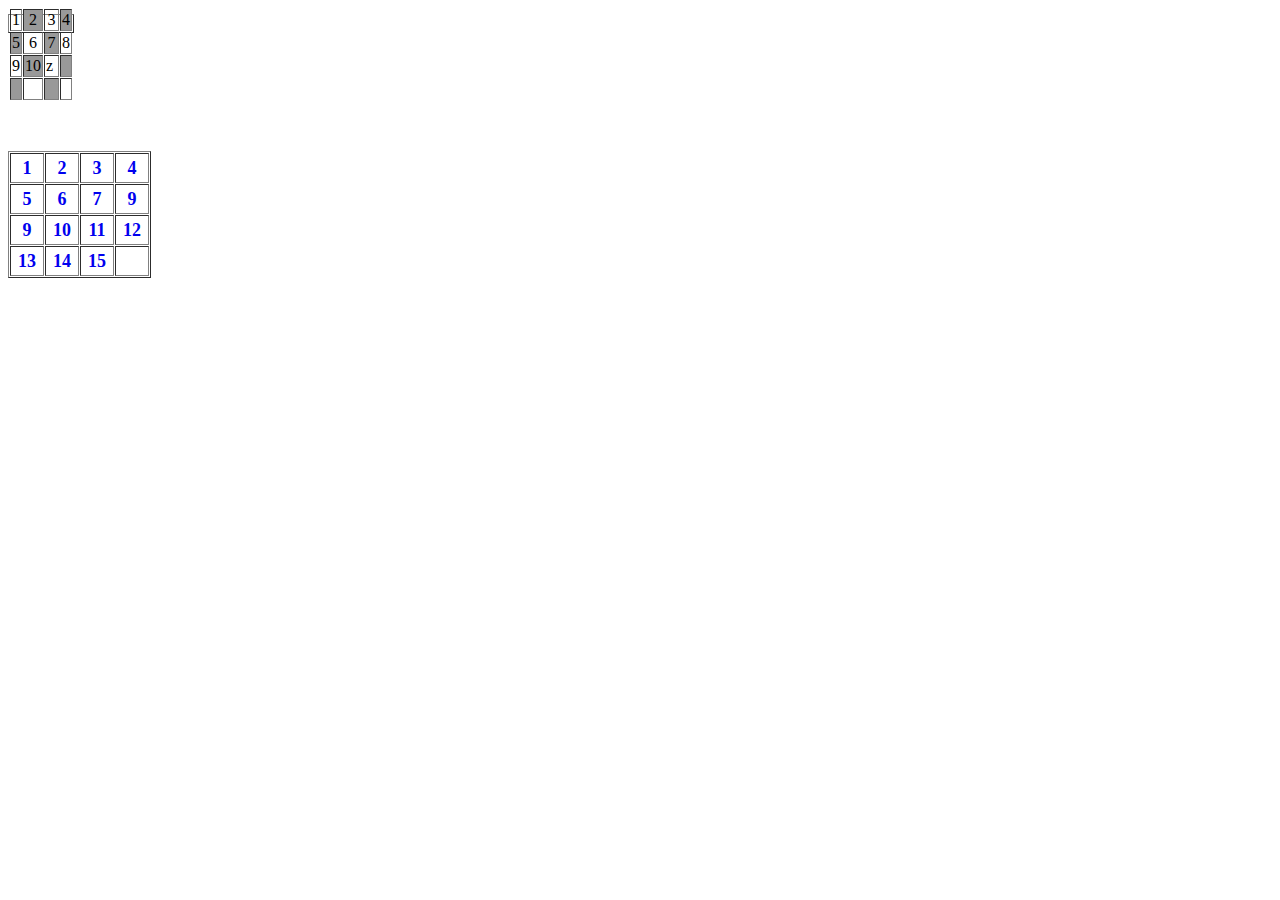
<file: trunk/Homepage/15puzzle.html>
<html>
<head>
<title>15 puzzles</title>
<style>
	.puzzle td{width:30px; height:30px; vertical-align:middle; text-align:center;}
	.puzzle a{width:28px; height:28px; font-weight:bold; font-size:18px; text-decoration:none;}
</style>
</head>

<body>
<table style="display: inline; width: 180px; height: 180px; text-align:center; vertical-align:middle;" cellspacing="1" cellpadding="1" summary="" border="1">
  <tbody>
    <tr>
      <td>1</td>
      <td bgcolor="#999999">2</td>
      <td>3</td>
      <td bgcolor="#999999">4</td>
    </tr>
    <tr>
      <td bgcolor="#999999">5</td>
      <td>6</td>
      <td bgcolor="#999999">7</td>
      <td>8</td>
    </tr>
    <tr>
      <td>9</td>
      <td bgcolor="#999999">10</td>
      <td>z&nbsp;</td>
      <td bgcolor="#999999">&nbsp;</td>
    </tr>
    <tr>
      <td bgcolor="#999999">&nbsp;</td>
      <td>&nbsp;</td>
      <td bgcolor="#999999">&nbsp;</td>
      <td>&nbsp;</td>
    </tr>
  </tbody>
</table>
<p>&nbsp;</p>
<table class='puzzle' cellpadding="1" cellspacing="1" border="1">
	<tr><td onClick="move(1,1);"><a href='#' onclick='return false;' id='s1'>1</a></td><td onClick="move(1,2);"><a href='#' onclick='return false;' id='s2'>2</a></td><td onClick="move(1,3);"><a href='#' onclick='return false;' id='s3'>3</a></td><td onClick="move(1,4);"><a href='#' onclick='return false;' id='s4'>4</a></td></tr>
	<tr><td onClick="move(2,1);"><a href='#' onclick='return false;' id='s5'>5</a></td><td onClick="move(2,2);"><a href='#' onclick='return false;' id='s6'>6</a></td><td onClick="move(2,3);"><a href='#' onclick='return false;' id='s7'>7</a></td><td onClick="move(2,4);"><a href='#' onclick='return false;' id='s8'>9</a></td></tr>
	<tr><td onClick="move(3,1);"><a href='#' onclick='return false;' id='s9'>9</a></td><td onClick="move(3,2);"><a href='#' onclick='return false;' id='s10'>10</a></td><td onClick="move(3,3);"><a href='#' onclick='return false;' id='s11'>11</a></td><td onClick="move(3,4);"><a href='#' onclick='return false;' id='s12'>12</a></td></tr>
	<tr><td onClick="move(4,1);"><a href='#' onclick='return false;' id='s13'>13</a></td><td onClick="move(4,2);"><a href='#' onclick='return false;' id='s14'>14</a></td><td onClick="move(4,3);"><a href='#' onclick='return false;' id='s15'>15</a></td><td onClick="move(4,4);"><a href='#' onclick='return false;' id='s16'> </a></td></tr>
</table>




<script>
var s = new Array();
var curX = 4, curY = 4;
var count = 0;

for (i = 1; i <= 16; i++)	s[i] = document.getElementById('s'+i);

function move(x, y) {
	var disX = x - curX, disY = y - curY;
	var cur = 4*(curX - 1) + curY, p = 4*(x - 1) + y;
	
	if ( (Math.abs(disX) == 1 && disY == 0) || (disX == 0 && Math.abs(disY) == 1) ) {
		s[cur].innerHTML = s[p].innerHTML;
		s[p].innerHTML = '';
		
		count ++;
		curX = x, curY = y;
	}
}

function moveTo(xF, yF, xE, yE) {
	var xCur = curY, yCur = curY;
	
	if ( (Math.abs(xF - xE) == 1 && yF == yE) || (xF == xE && Math.abs(yF - yE) ) {
		if (xF > xE)
	}
}

function spaceMove(xEnd, yEnd, xProb, yProb) {
	var xCur = curY, yCur = curY;
	
	if (xCur == xEnd && yCur == yEnd)	return ;
	
	if (xCur != xEnd) {
		if (xCur > xEnd) {
			if (xCur - 1 == xProb && yCur == yProb) {
				
			}
		} else {
		
		}
	}
}

</script>


</body>
</file>
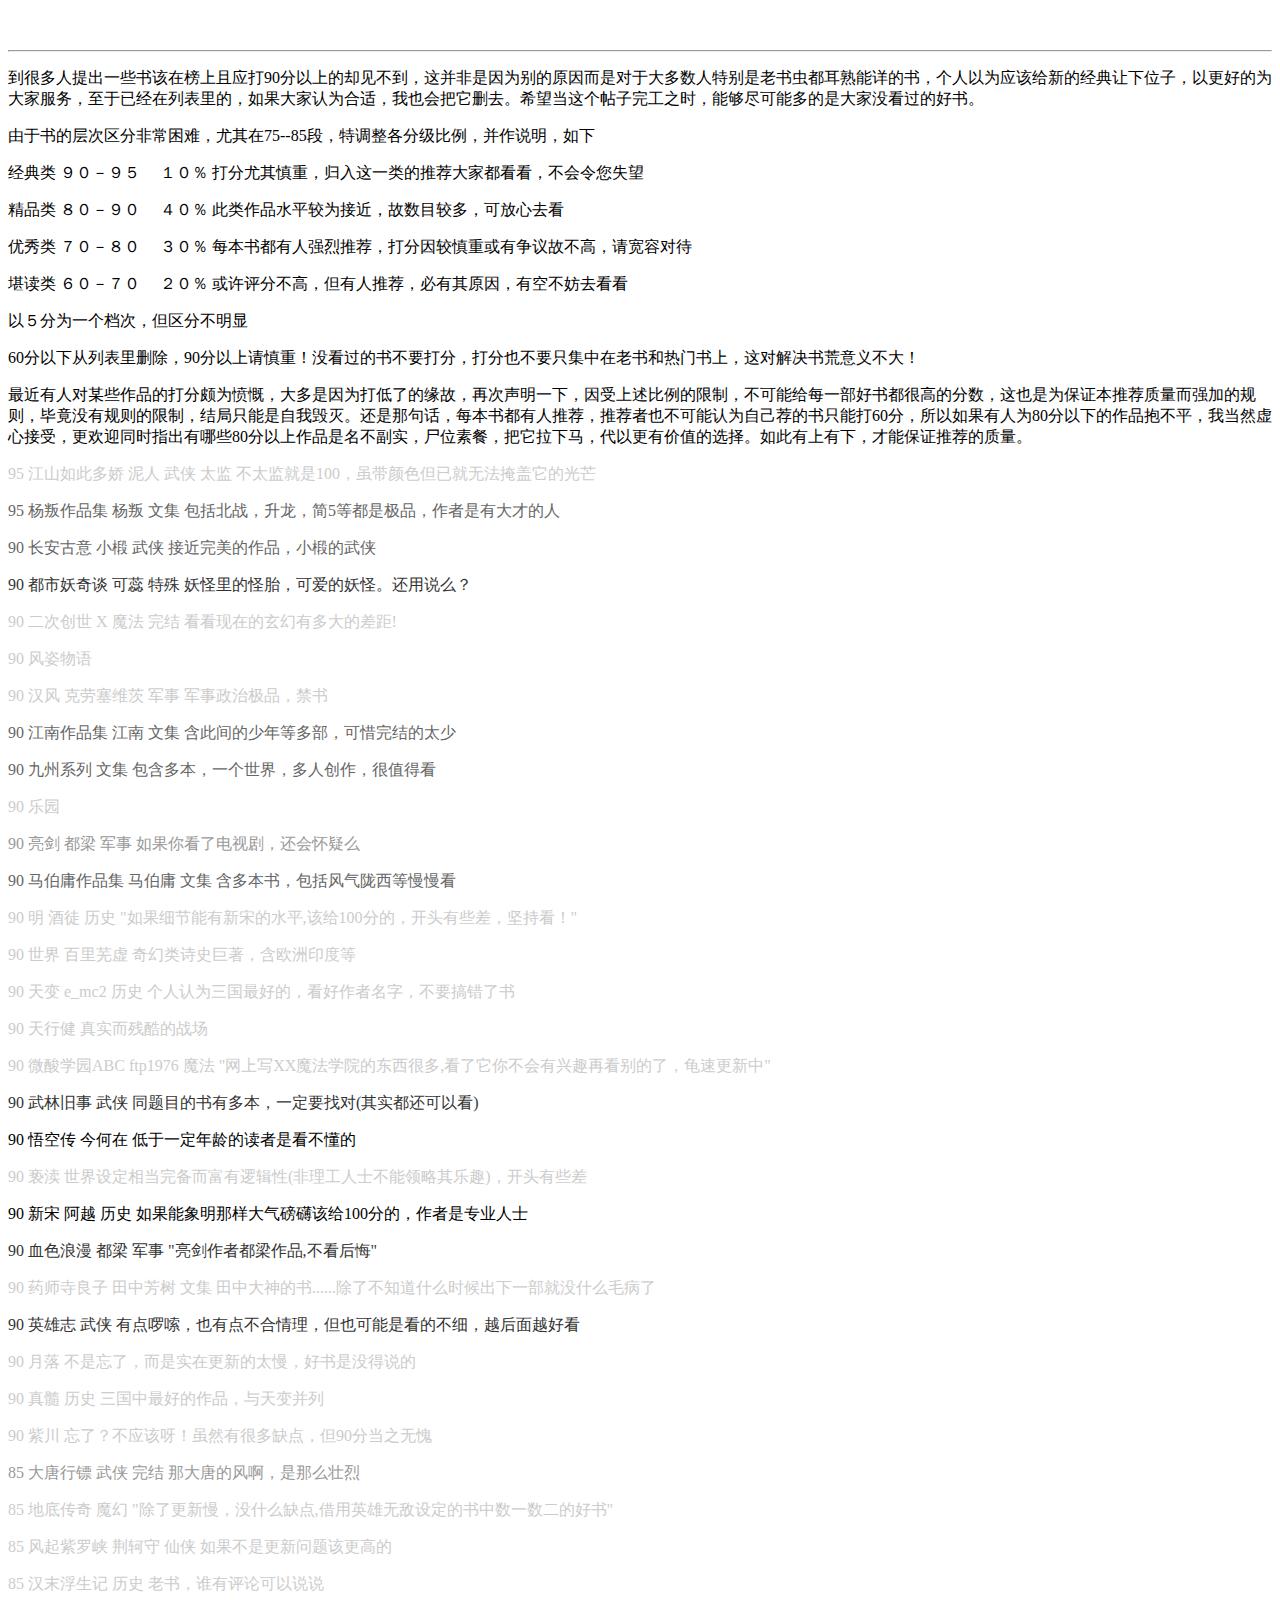
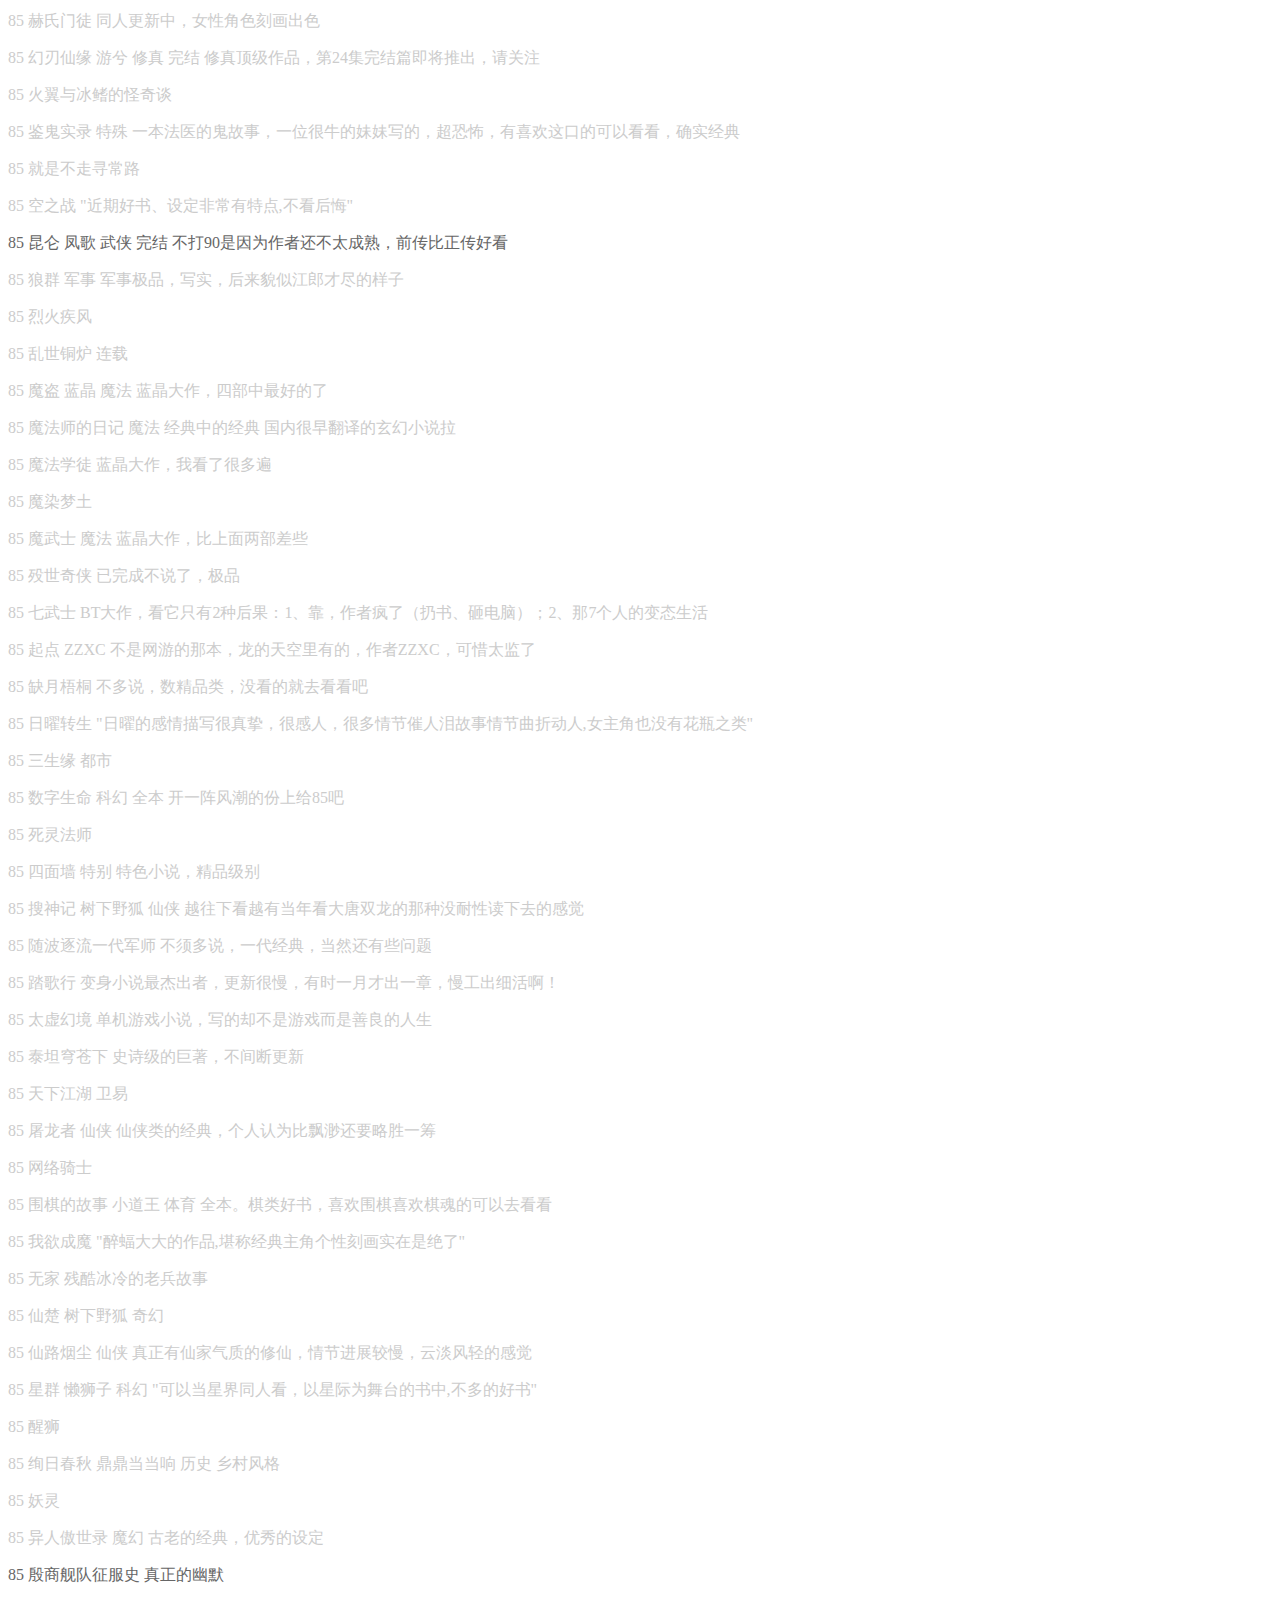
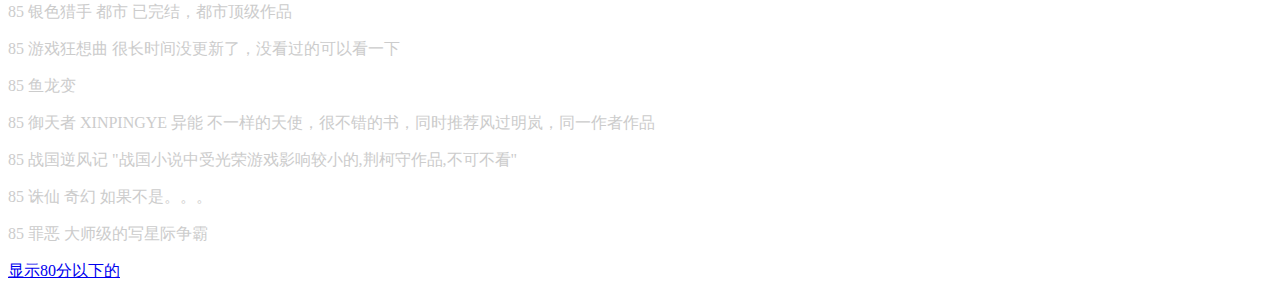
<file: trunk/Homepage/novels.html>
<!DOCTYPE html PUBLIC "-//W3C//DTD XHTML 1.0 Transitional//EN" "http://www.w3.org/TR/xhtml1/DTD/xhtml1-transitional.dtd">
<html xmlns="http://www.w3.org/1999/xhtml">
<head>
<meta http-equiv="Content-Type" content="text/html; charset=utf-8" />
<title>无标题文档</title>
<style type="text/css">
<!--
.STYLE1 {color: #CCCCCC}
.STYLE2 {color: #666666; }
.STYLE3 {color: #333333; }
.STYLE4 {color: #999999; }
.STYLE5 {color: #000000; }
-->
</style>
</head>

<body>
<p>  </p>
<hr />
<p>到很多人提出一些书该在榜上且应打90分以上的却见不到，这并非是因为别的原因而是对于大多数人特别是老书虫都耳熟能详的书，个人以为应该给新的经典让下位子，以更好的为大家服务，至于已经在列表里的，如果大家认为合适，我也会把它删去。希望当这个帖子完工之时，能够尽可能多的是大家没看过的好书。 </p>
<p>由于书的层次区分非常困难，尤其在75--85段，特调整各分级比例，并作说明，如下 </p>
<p>经典类 ９０－９５ 　１０％ 打分尤其慎重，归入这一类的推荐大家都看看，不会令您失望 </p>
<p>精品类 ８０－９０　 ４０％ 此类作品水平较为接近，故数目较多，可放心去看 </p>
<p>优秀类 ７０－８０　 ３０％ 每本书都有人强烈推荐，打分因较慎重或有争议故不高，请宽容对待 </p>
<p>堪读类 ６０－７０　 ２０％ 或许评分不高，但有人推荐，必有其原因，有空不妨去看看 </p>
<p>以５分为一个档次，但区分不明显 </p>
<p>60分以下从列表里删除，90分以上请慎重！没看过的书不要打分，打分也不要只集中在老书和热门书上，这对解决书荒意义不大！ </p>
<p>最近有人对某些作品的打分颇为愤慨，大多是因为打低了的缘故，再次声明一下，因受上述比例的限制，不可能给每一部好书都很高的分数，这也是为保证本推荐质量而强加的规则，毕竟没有规则的限制，结局只能是自我毁灭。还是那句话，每本书都有人推荐，推荐者也不可能认为自己荐的书只能打60分，所以如果有人为80分以下的作品抱不平，我当然虚心接受，更欢迎同时指出有哪些80分以上作品是名不副实，尸位素餐，把它拉下马，代以更有价值的选择。如此有上有下，才能保证推荐的质量。 </p>
<p style="color:#ccc;">95 江山如此多娇 泥人 武侠 太监 不太监就是100，虽带颜色但已就无法掩盖它的光芒 </p>
<p style="color:#666">95 杨叛作品集 杨叛 文集 包括北战，升龙，简5等都是极品，作者是有大才的人 </p>
<p style="color:#666">90 长安古意 小椴 武侠 接近完美的作品，小椴的武侠 </p>
<p style="color:#333">90 都市妖奇谈 可蕊 特殊 妖怪里的怪胎，可爱的妖怪。还用说么？ </p>
<p style="color:#ccc;">90 二次创世 X 魔法 完结 看看现在的玄幻有多大的差距! </p>
<p style="color:#ccc;">90 风姿物语 </p>
<p style="color:#ccc;">90 汉风 克劳塞维茨 军事 军事政治极品，禁书 </p>
<p style="color:#666">90 江南作品集 江南 文集 含此间的少年等多部，可惜完结的太少 </p>
<p style="color:#666">90 九州系列 文集 包含多本，一个世界，多人创作，很值得看 </p>
<p style="color:#ccc;">90 乐园 </p>
<p style="color:#999">90 亮剑 都梁 军事 如果你看了电视剧，还会怀疑么 </p>
<p style="color:#666">90 马伯庸作品集 马伯庸 文集 含多本书，包括风气陇西等慢慢看 </p>
<p style="color:#ccc;">90 明 酒徒 历史 &quot;如果细节能有新宋的水平,该给100分的，开头有些差，坚持看！&quot; </p>
<p style="color:#ccc;">90 世界 百里芜虚 奇幻类诗史巨著，含欧洲印度等 </p>
<p style="color:#ccc;">90 天变 e_mc2 历史 个人认为三国最好的，看好作者名字，不要搞错了书 </p>
<p style="color:#ccc;">90 天行健 真实而残酷的战场 </p>
<p style="color:#ccc;">90 微酸学园ABC ftp1976 魔法   &quot;网上写XX魔法学院的东西很多,看了它你不会有兴趣再看别的了，龟速更新中&quot; </p>
<p style="color:#333">90 武林旧事 武侠 同题目的书有多本，一定要找对(其实都还可以看) </p>
<p style="color:#000">90 悟空传 今何在 低于一定年龄的读者是看不懂的 </p>
<p style="color:#ccc;">90 亵渎 世界设定相当完备而富有逻辑性(非理工人士不能领略其乐趣)，开头有些差 </p>
<p style="color:#000">90 新宋 阿越 历史 如果能象明那样大气磅礴该给100分的，作者是专业人士 </p>
<p style="color:#333">90 血色浪漫 都梁 军事 &quot;亮剑作者都梁作品,不看后悔&quot; </p>
<p style="color:#ccc;">90 药师寺良子 田中芳树 文集 田中大神的书......除了不知道什么时候出下一部就没什么毛病了 </p>
<p style="color:#333">90 英雄志 武侠 有点啰嗦，也有点不合情理，但也可能是看的不细，越后面越好看 </p>
<p style="color:#ccc;">90 月落 不是忘了，而是实在更新的太慢，好书是没得说的 </p>
<p style="color:#ccc;">90 真髓 历史 三国中最好的作品，与天变并列 </p>
<p style="color:#ccc;">90 紫川 忘了？不应该呀！虽然有很多缺点，但90分当之无愧 </p>
<p style="color:#999">85 大唐行镖 武侠 完结 那大唐的风啊，是那么壮烈 </p>
<p style="color:#ccc;">85 地底传奇 魔幻 &quot;除了更新慢，没什么缺点,借用英雄无敌设定的书中数一数二的好书&quot; </p>
<p style="color:#ccc;">85 风起紫罗峡 荆轲守 仙侠 如果不是更新问题该更高的 </p>
<p style="color:#ccc;">85 汉末浮生记 历史 老书，谁有评论可以说说 </p>
<p style="color:#ccc;">85 赫氏门徒 同人更新中，女性角色刻画出色 </p>
<p style="color:#ccc;">85 幻刃仙缘 游兮 修真 完结 修真顶级作品，第24集完结篇即将推出，请关注 </p>
<p style="color:#ccc;">85 火翼与冰鳍的怪奇谈 </p>
<p style="color:#ccc;">85 鉴鬼实录 特殊 一本法医的鬼故事，一位很牛的妹妹写的，超恐怖，有喜欢这口的可以看看，确实经典 </p>
<p style="color:#ccc;">85 就是不走寻常路 </p>
<p style="color:#ccc;">85 空之战 &quot;近期好书、设定非常有特点,不看后悔&quot; </p>
<p style="color:#666">85 昆仑 凤歌 武侠 完结 不打90是因为作者还不太成熟，前传比正传好看 </p>
<p style="color:#ccc;">85 狼群 军事 军事极品，写实，后来貌似江郎才尽的样子 </p>
<p style="color:#ccc;">85 烈火疾风 </p>
<p style="color:#ccc;">85 乱世铜炉 连载 </p>
<p style="color:#ccc;">85 魔盗 蓝晶 魔法 蓝晶大作，四部中最好的了 </p>
<p style="color:#ccc;">85 魔法师的日记 魔法 经典中的经典 国内很早翻译的玄幻小说拉 </p>
<p style="color:#ccc;">85 魔法学徒 蓝晶大作，我看了很多遍 </p>
<p style="color:#ccc;">85 魔染梦土 </p>
<p style="color:#ccc;">85 魔武士 魔法 蓝晶大作，比上面两部差些 </p>
<p style="color:#ccc;">85 殁世奇侠 已完成不说了，极品 </p>
<p style="color:#ccc;">85 七武士 BT大作，看它只有2种后果：1、靠，作者疯了（扔书、砸电脑）；2、那7个人的变态生活 </p>
<p style="color:#ccc;">85 起点 ZZXC 不是网游的那本，龙的天空里有的，作者ZZXC，可惜太监了 </p>
<p style="color:#ccc;">85 缺月梧桐 不多说，数精品类，没看的就去看看吧 </p>
<p style="color:#ccc;">85 日曜转生 &quot;日曜的感情描写很真挚，很感人，很多情节催人泪故事情节曲折动人,女主角也没有花瓶之类&quot; </p>
<p style="color:#ccc;">85 三生缘 都市 </p>
<p style="color:#ccc;">85 数字生命 科幻 全本 开一阵风潮的份上给85吧 </p>
<p style="color:#ccc;">85 死灵法师 </p>
<p style="color:#ccc;">85 四面墙 特别 特色小说，精品级别 </p>
<p style="color:#ccc;">85 搜神记 树下野狐 仙侠 越往下看越有当年看大唐双龙的那种没耐性读下去的感觉 </p>
<p style="color:#ccc;">85 随波逐流一代军师 不须多说，一代经典，当然还有些问题 </p>
<p style="color:#ccc;">85 踏歌行 变身小说最杰出者，更新很慢，有时一月才出一章，慢工出细活啊！ </p>
<p style="color:#ccc;">85 太虚幻境 单机游戏小说，写的却不是游戏而是善良的人生 </p>
<p style="color:#ccc;">85 泰坦穹苍下 史诗级的巨著，不间断更新 </p>
<p style="color:#ccc;">85 天下江湖 卫易 </p>
<p style="color:#ccc;">85 屠龙者 仙侠 仙侠类的经典，个人认为比飘渺还要略胜一筹 </p>
<p style="color:#ccc;">85 网络骑士 </p>
<p style="color:#ccc;">85 围棋的故事 小道王 体育 全本。棋类好书，喜欢围棋喜欢棋魂的可以去看看 </p>
<p style="color:#ccc;">85 我欲成魔 &quot;醉蝠大大的作品,堪称经典主角个性刻画实在是绝了&quot; </p>
<p style="color:#ccc;">85 无家 残酷冰冷的老兵故事 </p>
<p style="color:#ccc;">85 仙楚 树下野狐 奇幻 </p>
<p style="color:#ccc;">85 仙路烟尘 仙侠 真正有仙家气质的修仙，情节进展较慢，云淡风轻的感觉 </p>
<p style="color:#ccc;">85 星群 懒狮子 科幻 &quot;可以当星界同人看，以星际为舞台的书中,不多的好书&quot; </p>
<p style="color:#ccc;">85 醒狮 </p>
<p style="color:#ccc;">85 绚日春秋 鼎鼎当当响 历史 乡村风格 </p>
<p style="color:#ccc;">85 妖灵 </p>
<p style="color:#ccc;">85 异人傲世录 魔幻 古老的经典，优秀的设定 </p>
<p style="color:#666">85 殷商舰队征服史 真正的幽默 </p>
<p style="color:#ccc;">85 银色猎手 都市 已完结，都市顶级作品 </p>
<p style="color:#ccc;">85 游戏狂想曲 很长时间没更新了，没看过的可以看一下 </p>
<p style="color:#ccc;">85 鱼龙变 </p>
<p style="color:#ccc;">85 御天者 XINPINGYE 异能 不一样的天使，很不错的书，同时推荐风过明岚，同一作者作品 </p>
<p style="color:#ccc;">85 战国逆风记 &quot;战国小说中受光荣游戏影响较小的,荆柯守作品,不可不看&quot; </p>
<p style="color:#ccc;">85 诛仙 奇幻 如果不是。。。 </p>
<p style="color:#ccc;">85 罪恶 大师级的写星际争霸 </p>
<p><a href="javascript:document.getElementById('morenovels').style.display='block';">显示80分以下的</a></p>
<div id='morenovels' style="display:none;">
<p style="color:#ccc;">80 THE END 张远光 科幻 完结 张远光作品，算得上经典，绝对值得一看 </p>
<p style="color:#ccc;">80 爱哭巫妖的幸福生活 塞壬的港湾 奇幻 太监 值得推荐的一本书，我也是看了有人推荐才过去看的 </p>
<p style="color:#ccc;">80 暗黑之路 萧鼎早期作品 </p>
<p style="color:#ccc;">80 暴风雨中的蝴蝶 &quot;以设定论,比《枪·血玫瑰·Necromancer》的时候有提高,文笔也有所改善&quot; </p>
<p style="color:#ccc;">80 杯雪 小椴 武侠 小椴武侠，本书精品 </p>
<p style="color:#ccc;">80 北斗推理剧场 推理 推理小说，静静的夜晚一个人看，很舒服的。不变态不恶心，动动脑筋会很有趣。 </p>
<p style="color:#ccc;">80 蝉翼剑 何子丘 武侠 完结 平平常常的武侠，不是很出色却没有大的缺陷 </p>
<p style="color:#ccc;">80 长风 军事 黑色幽默军体小说 </p>
<p style="color:#ccc;">80 超级玩家 网游 本书适合那些看过古金黄等人的所有著作并看过大部分的经典武侠电影的人 </p>
<p style="color:#ccc;">80 楚氏春秋 历史 评价一直很好，回到平行时空类比较好的，作者能力比较强 </p>
<p style="color:#ccc;">80 地球非人类联盟 没看，不清楚 </p>
<p style="color:#ccc;">80 地狱镇魂歌 &quot;开头非常好,后面不知是太监还是出版了&quot; </p>
<p style="color:#ccc;">80 第五种族 科幻 连载 外星接触类优秀作品，类似THE END </p>
<p style="color:#ccc;">80 电子生涯 太监 程序员（特指老点的，80+那些不算），读到会意处，欣欣然 </p>
<p style="color:#ccc;">80 都市老狼 边城雨辰 </p>
<p style="color:#ccc;">80 都市魔幻物语 实在是一本被埋没的好书，目标是挑战兄妹恋？ </p>
<p style="color:#ccc;">80 断情逐妖记 牵机 仙侠 连载 没话说，牵机大作 ps：牵机还有很多作品可以在他的个人论坛上看 </p>
<p style="color:#ccc;">80 恶魔狂想曲之明日骄阳 我很喜欢，看的人大多不会失望 </p>
<p style="color:#ccc;">80 鬼吹灯 特殊 口味比较特别，不过开创新口味的我比较喜欢推荐一下 </p>
<p style="color:#ccc;">80 好宝宝系列 </p>
<p style="color:#ccc;">80 花开堪折 都市 都市优秀作品，但越来越没意思了 </p>
<p style="color:#ccc;">80 花样的年华 都市 都市极品 </p>
<p style="color:#ccc;">80 幻想异闻录 </p>
<p style="color:#ccc;">80 宦海沉浮 这本写的确实好，人情世故写的很透 </p>
<p style="color:#ccc;">80 浣玉芦花歌 </p>
<p style="color:#ccc;">80 皇图梦 </p>
<p style="color:#ccc;">80 极度诱惑 三津 都市 自我意识强的主角，紧张的节奏，显现极高智商的情节 </p>
<p style="color:#ccc;">80 见习魔法师 魔法 读写，差不多和《骑士的沙丘》是同一时代的好书，重点推荐 </p>
<p style="color:#ccc;">80 姜成传 X 作者同上为X，3次创始的开始，可以说老猪的紫川开始就是学这个，只不过水平学的不到而已 </p>
<p style="color:#ccc;">80 惊雷逐鹿 金龙鱼 历史 一本糅合了民俗文化的历史书，文笔优秀(也就剩下文笔了) </p>
<p style="color:#ccc;">80 精界转生世界篇 </p>
<p style="color:#ccc;">80 精灵 </p>
<p style="color:#ccc;">80 精炎战记 </p>
<p style="color:#ccc;">80 镜.双城 不知是太监了还是出书了 </p>
<p style="color:#ccc;">80 觉者传说 </p>
<p style="color:#ccc;">80 卡卡 </p>
<p style="color:#ccc;">80 历史的尘埃 文笔较不错，人物刻画也挺鲜明的 </p>
<p style="color:#ccc;">80 恋光明 魔幻 魔幻极品，我在地狱仰望天堂 </p>
<p style="color:#ccc;">80 烈日东升 </p>
<p style="color:#ccc;">80 临兵斗者皆阵列在前 </p>
<p style="color:#ccc;">80 灵异新世纪 </p>
<p style="color:#ccc;">80 满愿石 魔法 连载 不一样的好书，很长，很耐看，文笔尤其出色 </p>
<p style="color:#ccc;">80 梦幻魔界王 原版就已经很不错了，改版以后应该更强吧？改版以后我就没有看过^_^ </p>
<p style="color:#ccc;">80 魔帝傲世行 </p>
<p style="color:#ccc;">80 魔法少年的奇遇 魔法 </p>
<p style="color:#ccc;">80 魔法世纪 魔法大陆类优秀作品，值得一看。如烟说有一点混乱的感觉 </p>
<p style="color:#ccc;">80 魔界英雄传 </p>
<p style="color:#ccc;">80 莫问天 经典好书 </p>
<p style="color:#ccc;">80 谋杀 小非作，还有几部相关作品 </p>
<p style="color:#ccc;">80 南十字星下的神迹 异能 同样说特异功能，但作者能够讲的栩栩如生，很不错 </p>
<p style="color:#ccc;">80 你死我活 不错的武侠，对武侠还有兴趣的人可以一看 </p>
<p style="color:#ccc;">80 骑士的沙丘 当时我买了书的 </p>
<p style="color:#ccc;">80 骑士的战争 </p>
<p style="color:#ccc;">80 青蝠酒吧 &quot;妖怪双璧之一，能有人记的,该是托了写的早的福吧&quot; </p>
<p style="color:#ccc;">80 求索 我认为不错的了 </p>
<p style="color:#ccc;">80 若星汉的天空 老书，经典 </p>
<p style="color:#ccc;">80 三千美娇娘 &quot;比长风好多了,相当有趣的江湖,相当有趣的县令白云航&quot; </p>
<p style="color:#ccc;">80 杀戮者 </p>
<p style="color:#ccc;">80 杀手之城 极品好书可惜知道的人不多 </p>
<p style="color:#ccc;">80 神袛之眼 百里芜虚奇幻类诗史巨著 </p>
<p style="color:#ccc;">80 神魔领域 </p>
<p style="color:#ccc;">80 石油咽喉保卫战 </p>
<p style="color:#ccc;">80 时空妖灵 &quot;蛤蟆新书,延续其一贯风格&quot; </p>
<p style="color:#ccc;">80 食遍天下 很不错，虽然没看完，但很喜欢 </p>
<p style="color:#ccc;">80 谁主沉浮 </p>
<p style="color:#ccc;">80 朔风飞扬 </p>
<p style="color:#ccc;">80 死亡骑士 时间守护者 &quot;西方魔幻经典,非网游&quot; </p>
<p style="color:#ccc;">80 搜神新记 半年多没更新，还有这样的点推 </p>
<p style="color:#ccc;">80 太古的盟约 有人说第一部不错，不算经典，算是精品 </p>
<p style="color:#ccc;">80 特技者游戏 </p>
<p style="color:#ccc;">80 天魔神谭 </p>
<p style="color:#ccc;">80 天书奇谭 跳过开头，后面写的好得多 </p>
<p style="color:#ccc;">80 天舞·青梅 杜若 &quot;第一部85,第二部60 ,第三部就不推荐了&quot; </p>
<p style="color:#ccc;">80 天下围棋 </p>
<p style="color:#ccc;">80 铁血帝国 真有往名著上面靠的确实，就是比起名著太直白了 </p>
<p style="color:#ccc;">80 亭长小武 看到上面一个想起来的，这个是汉初亭长，老书完结，经典之作，春雨如烟一定要看! </p>
<p style="color:#ccc;">80 我们是冠军 &quot;写的早,作者功力还没达到现在的水平&quot; </p>
<p style="color:#ccc;">80 虾蛊 </p>
<p style="color:#ccc;">80 仙剑神曲 </p>
<p style="color:#ccc;">80 邪樱 </p>
<p style="color:#ccc;">80 星云的彼端 已完成，作者还是下了苦功的。 </p>
<p style="color:#ccc;">80 血夜凤凰 </p>
<p style="color:#ccc;">80 血盏花 很多人说好 </p>
<p style="color:#ccc;">80 艳遇编年史 都市极品 </p>
<p style="color:#ccc;">80 妖魔之代理人 有点意思 </p>
<p style="color:#ccc;">80 一小撮世界 </p>
<p style="color:#ccc;">80 医魂 喜欢中医的可以看这本书，惜乎鬼魂部分情节破坏了书的基调 </p>
<p style="color:#ccc;">80 遗忘国度之神秘徽章 起点，DND网游的的经典之作 </p>
<p style="color:#ccc;">80 异界变身狂想曲 变身小说 </p>
<p style="color:#ccc;">80 异能 </p>
<p style="color:#ccc;">80 异侠 越写越烂了...... </p>
<p style="color:#ccc;">80 银河新世纪 只要不是对星战谋略类极度讨厌的，建议都去看看，好书 </p>
<p style="color:#ccc;">80 隐江湖 真实的现代武侠，可惜太监 </p>
<p style="color:#ccc;">80 英雄的时代 周哲 </p>
<p style="color:#ccc;">80 佣兵天下 </p>
<p style="color:#ccc;">80 玉妖－玲珑玉体 </p>
<p style="color:#ccc;">80 月是故乡圆 </p>
<p style="color:#ccc;">80 再造神州 </p>
<p style="color:#ccc;">80 朱雀记 武汉的一定要看，实际上大家都在看吧？优秀作品！ </p>
<p style="color:#ccc;">75 1911新中华 天使奥斯卡 历史 </p>
<p style="color:#ccc;">75 ＧＡ傀儡游戏 </p>
<p style="color:#ccc;">75 Psyche[征途] 科幻 &quot;莫名其妙的背景莫名其妙的人物莫名其妙的情节,但总觉得值得一看&quot; </p>
<p style="color:#ccc;">75 暗黑之心 </p>
<p style="color:#ccc;">75 暗日明晶 </p>
<p style="color:#ccc;">75 本能 都市极品 </p>
<p style="color:#ccc;">75 变脸武士 魔法 </p>
<p style="color:#ccc;">75 沧海孤剑行 </p>
<p style="color:#ccc;">75 朝阳与夜歌 魔法 完结 当时我买了书的 </p>
<p style="color:#ccc;">75 赤虎 </p>
<p style="color:#ccc;">75 传古奇术 特殊 非常的特殊 </p>
<p style="color:#ccc;">75 大话红楼梦 同人 连载 三大名著中的人物，平行历史式精品，有成为经典的潜力 </p>
<p style="color:#ccc;">75 道缘儒仙 越看越象说明文 </p>
<p style="color:#ccc;">75 德意志的荣耀 </p>
<p style="color:#ccc;">75 地精传奇 </p>
<p style="color:#ccc;">75 第八日 初期人设极佳， 后期有一点点流入俗套，有着连载漫画般的紧凑情节，人物设定， 背景描写 </p>
<p style="color:#ccc;">75 第三篡改史 </p>
<p style="color:#ccc;">75 东胜神州志 </p>
<p style="color:#ccc;">75 独闯天涯 &quot;不一样的路线(非建帮建国类,非杀手类)有平凡心的主角&quot; </p>
<p style="color:#ccc;">75 赌神传说 港片和赌技本身的出彩刻画 </p>
<p style="color:#ccc;">75 二鬼子汉奸李富贵 历史 曲线救国，很多人说好，我没有看过，回头一定看！ </p>
<p style="color:#ccc;">75 法师故事 魔法 属于D&amp;D一类的 </p>
<p style="color:#ccc;">75 反骨 都市 很不错的都市小说 </p>
<p style="color:#ccc;">75 反修真之中华仙魔录 </p>
<p style="color:#ccc;">75 飞越地平线 </p>
<p style="color:#ccc;">75 高手寂寞 &quot;兰帝的书,适合一口气看完&quot; </p>
<p style="color:#ccc;">75 官场风流 值得一看的书 </p>
<p style="color:#ccc;">75 和空姐同居的日子 都市 好象是这个题目的不错的 </p>
<p style="color:#ccc;">75 和平年代 全本 </p>
<p style="color:#ccc;">75 黑暗学徒 &quot;女人的思维,男人果然跟不上......情节啊......&quot; </p>
<p style="color:#ccc;">75 横刀立马 </p>
<p style="color:#ccc;">75 红衣主教 魔法 太监 </p>
<p style="color:#ccc;">75 洪荒 太监 太监 </p>
<p style="color:#ccc;">75 候补圣女 </p>
<p style="color:#ccc;">75 幻之盛唐 多次推荐 </p>
<p style="color:#ccc;">75 机械 网游 &quot;立意很不错，未来科幻背景的,操纵机器人来战斗,厌倦了魔法武侠背景的可以看看&quot; </p>
<p style="color:#ccc;">75 极道修行录 </p>
<p style="color:#ccc;">75 迦南之心 网游 网游类很好的，确实有其独到之处，虽然我不喜欢网游，最近更新的很慢 </p>
<p style="color:#ccc;">75 剑之国度 </p>
<p style="color:#ccc;">75 狙击王 </p>
<p style="color:#ccc;">75 觉醒-仿如昨日 昨日转生小说，角度很特别，转生到日本，文笔很不错 </p>
<p style="color:#ccc;">75 凌云志异 历史 连载 府天作，算不上经典，但说是精品却应该没错 </p>
<p style="color:#ccc;">75 领主的世界 </p>
<p style="color:#ccc;">75 裸兰 均全本 </p>
<p style="color:#ccc;">75 玫瑰与血 至少与魔盗同一档 </p>
<p style="color:#ccc;">75 迷失大陆 &quot;读书之人的作品,有罗德斯岛的痕迹&quot; </p>
<p style="color:#ccc;">75 秘界 </p>
<p style="color:#ccc;">75 眠月魔情录 书的开局好像普通的YY书，看下去才知道超乎想像的精彩 </p>
<p style="color:#ccc;">75 民国往事 </p>
<p style="color:#ccc;">75 命运的抉择 </p>
<p style="color:#ccc;">75 魔法变 </p>
<p style="color:#ccc;">75 魔法物理学II 魔法 科技加魔法 </p>
<p style="color:#ccc;">75 魔眼 同为蓝晶，不如上面三个 </p>
<p style="color:#ccc;">75 魔运苍茫 </p>
<p style="color:#ccc;">75 骑射 欧洲骑士，深厚的文化功底打造的大作，可惜太监 </p>
<p style="color:#ccc;">75 枪·血玫瑰·Necromancer </p>
<p style="color:#ccc;">75 荣墟 西方战争类 </p>
<p style="color:#ccc;">75 山河英雄志 </p>
<p style="color:#ccc;">75 神话的陨落 </p>
<p style="color:#ccc;">75 神州狂澜 全本，描写的战役三国演义的痕迹多了点，但还是可以看的 </p>
<p style="color:#ccc;">75 圣暗司掌者 </p>
<p style="color:#ccc;">75 十世转生 </p>
<p style="color:#ccc;">75 时空交错间的爱情 张远光 张远光作品，算得上精品 </p>
<p style="color:#ccc;">75 兽血沸腾 虽然有人反对，还是放在这里把 </p>
<p style="color:#ccc;">75 随波逐流神龙传奇 有了军师的先例，这部大概可以保持中上水平＋每天更新了 </p>
<p style="color:#ccc;">75 岁月辉煌 </p>
<p style="color:#ccc;">75 天鹏纵横 蛤蟆 这本书的妖怪比较象妖怪 </p>
<p style="color:#ccc;">75 天心怒 </p>
<p style="color:#ccc;">75 天元 &quot;起点，全本,小蝶的作品,很喜欢&quot; </p>
<p style="color:#ccc;">75 条顿森林 </p>
<p style="color:#ccc;">75 网游之历史 </p>
<p style="color:#ccc;">75 未来神话 </p>
<p style="color:#ccc;">75 我是男生我是女生 </p>
<p style="color:#ccc;">75 我是铁匠 都是太监与半太监之间 </p>
<p style="color:#ccc;">75 西门吐血的帝国时代系列 </p>
<p style="color:#ccc;">75 嬉皮笑脸 </p>
<p style="color:#ccc;">75 仙凡道 不管是语言、内容还是思想，都是好，越来越精彩了 </p>
<p style="color:#ccc;">75 校园爱情录 都市 </p>
<p style="color:#ccc;">75 邪瞳 </p>
<p style="color:#ccc;">75 星皇争霸 </p>
<p style="color:#ccc;">75 星之海洋 </p>
<p style="color:#ccc;">75 雪洗天下 &quot;作者立意似乎与众不同,但是现在还没显出差距来&quot; </p>
<p style="color:#ccc;">75 夜色 </p>
<p style="color:#ccc;">75 一场游戏一场梦 起点，全本 </p>
<p style="color:#ccc;">75 一窝狐狸精 </p>
<p style="color:#ccc;">75 异时空-抗日 </p>
<p style="color:#ccc;">75 异体 虽然有很多可非议之处，但这并不妨碍它成为精品，推荐 </p>
<p style="color:#ccc;">75 硬汉 </p>
<p style="color:#ccc;">75 欲医－妙手神针 作者是半职业者，可以一看 </p>
<p style="color:#ccc;">75 贼之法师 </p>
<p style="color:#ccc;">75 斩风 </p>
<p style="color:#ccc;">75 终极地狱 </p>
<p style="color:#ccc;">75 重生传说 </p>
<p style="color:#ccc;">75 诸神黄昏 </p>
<p style="color:#ccc;">75 逐月传说 </p>
<p style="color:#ccc;">75 左手仙缘 </p>
<p style="color:#ccc;">70 EVER-死亡游戏 起点，可惜太监了 </p>
<p style="color:#ccc;">70 艾尔泽亚法师手札 属于D&amp;D一类的 </p>
<p style="color:#ccc;">70 暗之职业经理人 </p>
<p style="color:#ccc;">70 卑鄙在汉末 推荐，有点搞笑，恶搞一些大大巨巨 </p>
<p style="color:#ccc;">70 变形虫战记 </p>
<p style="color:#ccc;">70 大板仓 </p>
<p style="color:#ccc;">70 大汉帝国风云录 历史 汉末三国 </p>
<p style="color:#ccc;">70 大汉龙腾 </p>
<p style="color:#ccc;">70 大亨传说 港片和赌技本身的出彩刻画 </p>
<p style="color:#ccc;">70 第七颗头骨 </p>
<p style="color:#ccc;">70 东方传说 </p>
<p style="color:#ccc;">70 都市良人行 </p>
<p style="color:#ccc;">70 飞翔篮球梦 &quot;如不是写的早,该是进不了榜的&quot; </p>
<p style="color:#ccc;">70 格斗狂想 &quot;一开始追这看,后来不知道为什么忽然不想看了&quot; </p>
<p style="color:#ccc;">70 鬼律师 </p>
<p style="color:#ccc;">70 国家战略 写的还行 </p>
<p style="color:#ccc;">70 幻路又名:魔枪狙击手 &quot;不知是网游还是电子技术说明书,网游部分值得一看&quot; </p>
<p style="color:#ccc;">70 绝世龙种 同为小道王的书~前期比较平淡~后期开始出彩 </p>
<p style="color:#ccc;">70 雷霆武士 </p>
<p style="color:#ccc;">70 没落的刀客 最像古龙的一部小说 </p>
<p style="color:#ccc;">70 梦华传说 </p>
<p style="color:#ccc;">70 魔法公会网游版 </p>
<p style="color:#ccc;">70 逆流而下 变身小说，比较有趣^_^ </p>
<p style="color:#ccc;">70 入侵脑细胞 </p>
<p style="color:#ccc;">70 尚谋 写的还行 </p>
<p style="color:#ccc;">70 随欲飞凡 </p>
<p style="color:#ccc;">70 天眼 要看修改版 </p>
<p style="color:#ccc;">70 文明 科幻类 </p>
<p style="color:#ccc;">70 我踢球你在意吗 足球没有看过的可以看，应该不会失望 </p>
<p style="color:#ccc;">70 无境玄兵 </p>
<p style="color:#ccc;">70 无为传说 </p>
<p style="color:#ccc;">70 无为传说 </p>
<p style="color:#ccc;">70 武当传人在异界 能默默支持自已的家人，就是最好——水镜居士 </p>
<p style="color:#ccc;">70 武道 </p>
<p style="color:#ccc;">70 仙剑奇情 </p>
<p style="color:#ccc;">70 笑傲之田伯光大传 同人中比较不错的，但新意不多，口味刁的就算了 </p>
<p style="color:#ccc;">70 血裔传说 李思远 </p>
<p style="color:#ccc;">70 异时空之谋士风云 </p>
<p style="color:#ccc;">70 欲望中的都市 </p>
<p style="color:#ccc;">70 占戈 曾经的热门书，好久没看了，不知现在怎样 </p>
<p style="color:#ccc;">70 战魂——足球篇 全本，比较纯洁纯粹的体育运动 </p>
<p style="color:#ccc;">70 战争年代 全本 </p>
<p style="color:#ccc;">70 转折 太监 </p>
<p style="color:#ccc;">70 纵横异界 &quot;第一部写完了，推荐,第二部也写完了，没第一部好看&quot; </p>
<p style="color:#ccc;">65 安禄山新史 </p>
<p style="color:#ccc;">65 超级兵器 </p>
<p style="color:#ccc;">65 超级进化 </p>
<p style="color:#ccc;">65 炽天之翼 异能 连载 又名：天凤传，故事才刚展开，异能类不错的，有LOLI哦 </p>
<p style="color:#ccc;">65 虫族 </p>
<p style="color:#ccc;">65 刺绝 </p>
<p style="color:#ccc;">65 大风歌 </p>
<p style="color:#ccc;">65 飞象过河 </p>
<p style="color:#ccc;">65 烽火涅槃 </p>
<p style="color:#ccc;">65 国之利刃 军事 军事，禁书 </p>
<p style="color:#ccc;">65 汉末县令 历史 &quot;比较独特的视角,值得一看，但不如下面那个&quot; </p>
<p style="color:#ccc;">65 机械公主 </p>
<p style="color:#ccc;">65 极品公子 </p>
<p style="color:#ccc;">65 木偶 和《骑射》是一个人写的，感觉还不错 </p>
<p style="color:#ccc;">65 女生宿舍 一部文字版的港台漫画 </p>
<p style="color:#ccc;">65 破碎永恒 已完成凑合看吧 </p>
<p style="color:#ccc;">65 三国厚黑传 &quot;搞笑,没有把主角写成圣人&quot; </p>
<p style="color:#ccc;">65 山河赋 </p>
<p style="color:#ccc;">65 师士传说 &quot;也是很不错的，未来科幻背景的,操纵机器人来战斗,厌倦了魔法武侠背景的可以看看&quot; </p>
<p style="color:#ccc;">65 他心通 风在云天 </p>
<p style="color:#ccc;">65 天人 </p>
<p style="color:#ccc;">65 亡灵之眼 &quot;醉蝠大大的作品,堪称经典,可惜半年没更新了.......&quot; </p>
<p style="color:#ccc;">65 王牌执照 </p>
<p style="color:#ccc;">65 网游之独行 </p>
<p style="color:#ccc;">65 唯美主义魔法师 </p>
<p style="color:#ccc;">65 仙魔战记 </p>
<p style="color:#ccc;">65 校园篮球风云 篮球！篮球！篮球！ </p>
<p style="color:#ccc;">65 邪诗 &quot;好像也是醉蝠写,很久没更新了。。。有TJ的迹象&quot; </p>
<p style="color:#ccc;">65 新警察故事 起点，全本 </p>
<p style="color:#ccc;">65 星域 说不上好，凑合，这两本书最近都不好看，好像江郎才尽了似的^_^ </p>
<p style="color:#ccc;">65 寻美侠客行 都市优秀 </p>
<p style="color:#ccc;">65 银河勇者 原来看的时候还可以，好久没有看了 </p>
<p style="color:#ccc;">65 贼难自禁 </p>
<p style="color:#ccc;">65 至尊无赖 </p>
<p style="color:#ccc;">65 中华仙魔录 </p>
<p style="color:#ccc;">60 21世纪星际走私 海豚 科幻 地球部分写的不错，刚出地球的时候感觉很不好 </p>
<p style="color:#ccc;">60 仇鬼豪战录 </p>
<p style="color:#ccc;">60 幻世道 这本书稍微吸引人的前半部分完全抄袭阴晴的&quot;长征&quot;（原来好象叫地球故事的） </p>
<p style="color:#ccc;">60 梦回九九 </p>
<p style="color:#ccc;">60 请叫我威廉三世 </p>
<p style="color:#ccc;">60 人工生命 科幻 第一部完结，第二部太监 </p>
<p style="color:#ccc;">60 神墓 作者：辰東 </p>
<p style="color:#ccc;">60 狮吼龙腾 </p>
<p style="color:#ccc;">60 走向决定性的时刻</p>
</div>
</body>
</html>
</file>
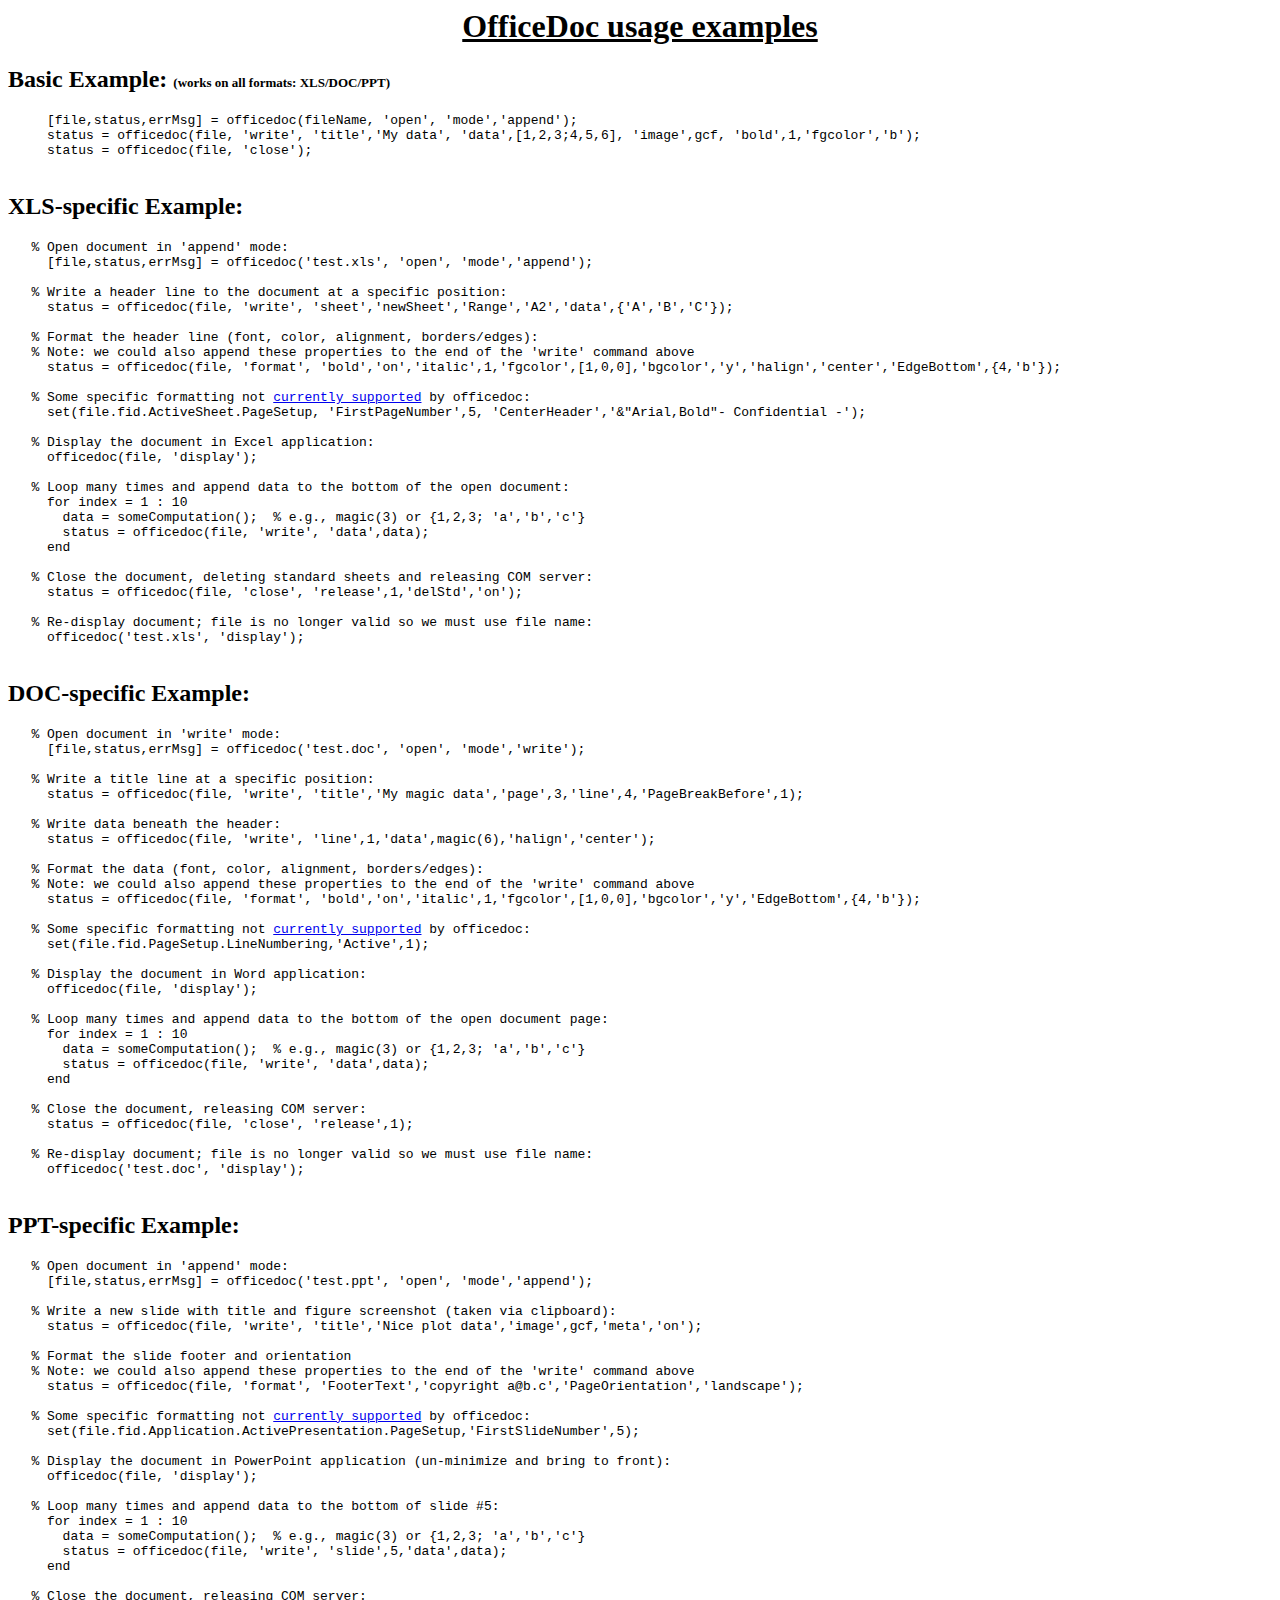
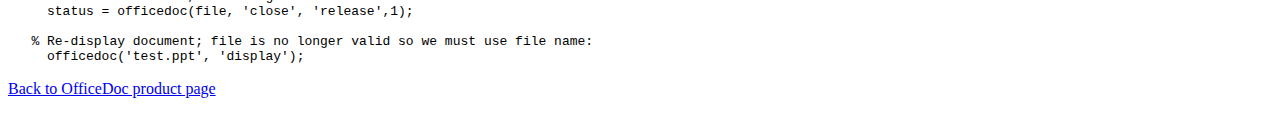
<file: trunk/matlab/tools/officedoc/examples.html>
<HTML><HEAD>
<TITLE>OfficeDoc Usage Examples</TITLE>
<META NAME='description' CONTENT="OfficeDoc usage examples">
<META NAME='copyright' CONTENT='OfficeDoc copyright 2007 YMA Software. All Rights Reserved. Designated trademarks and brands are the property of their respective owners.'>
<META NAME='copyright' CONTENT='ProStores technology portions copyright 1997-2007 ProStores, Inc. All Rights Reserved. Designated trademarks and brands are the property of their respective owners.'>
</HEAD>
<BODY BGCOLOR='#FFFFFF'>
<h1><u><center>OfficeDoc usage examples</center></u></h1>
<p>
<h2>Basic Example: <font size="-1">(works on all formats: XLS/DOC/PPT)</font></h2><pre>
     [file,status,errMsg] = officedoc(fileName, 'open', 'mode','append');
     status = officedoc(file, 'write', 'title','My data', 'data',[1,2,3;4,5,6], 'image',gcf, 'bold',1,'fgcolor','b');
     status = officedoc(file, 'close');

</pre><h2>XLS-specific Example:</h2><pre>
   % Open document in 'append' mode:
     [file,status,errMsg] = officedoc('test.xls', 'open', 'mode','append');

   % Write a header line to the document at a specific position:
     status = officedoc(file, 'write', 'sheet','newSheet','Range','A2','data',{'A','B','C'});

   % Format the header line (font, color, alignment, borders/edges):
   % Note: we could also append these properties to the end of the 'write' command above
     status = officedoc(file, 'format', 'bold','on','italic',1,'fgcolor',[1,0,0],'bgcolor','y','halign','center','EdgeBottom',{4,'b'});

   % Some specific formatting not <a href="props.html">currently supported</a> by officedoc:
     set(file.fid.ActiveSheet.PageSetup, 'FirstPageNumber',5, 'CenterHeader','&"Arial,Bold"- Confidential -');

   % Display the document in Excel application:
     officedoc(file, 'display');

   % Loop many times and append data to the bottom of the open document:
     for index = 1 : 10
       data = someComputation();  % e.g., magic(3) or {1,2,3; 'a','b','c'}
       status = officedoc(file, 'write', 'data',data);
     end

   % Close the document, deleting standard sheets and releasing COM server:
     status = officedoc(file, 'close', 'release',1,'delStd','on');

   % Re-display document; file is no longer valid so we must use file name:
     officedoc('test.xls', 'display');

</pre><h2>DOC-specific Example:</h2><pre>
   % Open document in 'write' mode:
     [file,status,errMsg] = officedoc('test.doc', 'open', 'mode','write');

   % Write a title line at a specific position:
     status = officedoc(file, 'write', 'title','My magic data','page',3,'line',4,'PageBreakBefore',1);

   % Write data beneath the header:
     status = officedoc(file, 'write', 'line',1,'data',magic(6),'halign','center');

   % Format the data (font, color, alignment, borders/edges):
   % Note: we could also append these properties to the end of the 'write' command above
     status = officedoc(file, 'format', 'bold','on','italic',1,'fgcolor',[1,0,0],'bgcolor','y','EdgeBottom',{4,'b'});

   % Some specific formatting not <a href="props.html">currently supported</a> by officedoc:
     set(file.fid.PageSetup.LineNumbering,'Active',1);

   % Display the document in Word application:
     officedoc(file, 'display');

   % Loop many times and append data to the bottom of the open document page:
     for index = 1 : 10
       data = someComputation();  % e.g., magic(3) or {1,2,3; 'a','b','c'}
       status = officedoc(file, 'write', 'data',data);
     end

   % Close the document, releasing COM server:
     status = officedoc(file, 'close', 'release',1);

   % Re-display document; file is no longer valid so we must use file name:
     officedoc('test.doc', 'display');

</pre><h2>PPT-specific Example:</h2><pre>
   % Open document in 'append' mode:
     [file,status,errMsg] = officedoc('test.ppt', 'open', 'mode','append');

   % Write a new slide with title and figure screenshot (taken via clipboard):
     status = officedoc(file, 'write', 'title','Nice plot data','image',gcf,'meta','on');

   % Format the slide footer and orientation
   % Note: we could also append these properties to the end of the 'write' command above
     status = officedoc(file, 'format', 'FooterText','copyright a@b.c','PageOrientation','landscape');

   % Some specific formatting not <a href="props.html">currently supported</a> by officedoc:
     set(file.fid.Application.ActivePresentation.PageSetup,'FirstSlideNumber',5);

   % Display the document in PowerPoint application (un-minimize and bring to front):
     officedoc(file, 'display');

   % Loop many times and append data to the bottom of slide #5:
     for index = 1 : 10
       data = someComputation();  % e.g., magic(3) or {1,2,3; 'a','b','c'}
       status = officedoc(file, 'write', 'slide',5,'data',data);
     end

   % Close the document, releasing COM server:
     status = officedoc(file, 'close', 'release',1);

   % Re-display document; file is no longer valid so we must use file name:
     officedoc('test.ppt', 'display');
</pre>
<p>
<a href="http://www.ymasoftware.com/servlet/Detail?no=1">Back to OfficeDoc product page</a>
</BODY></HTML>
</file>
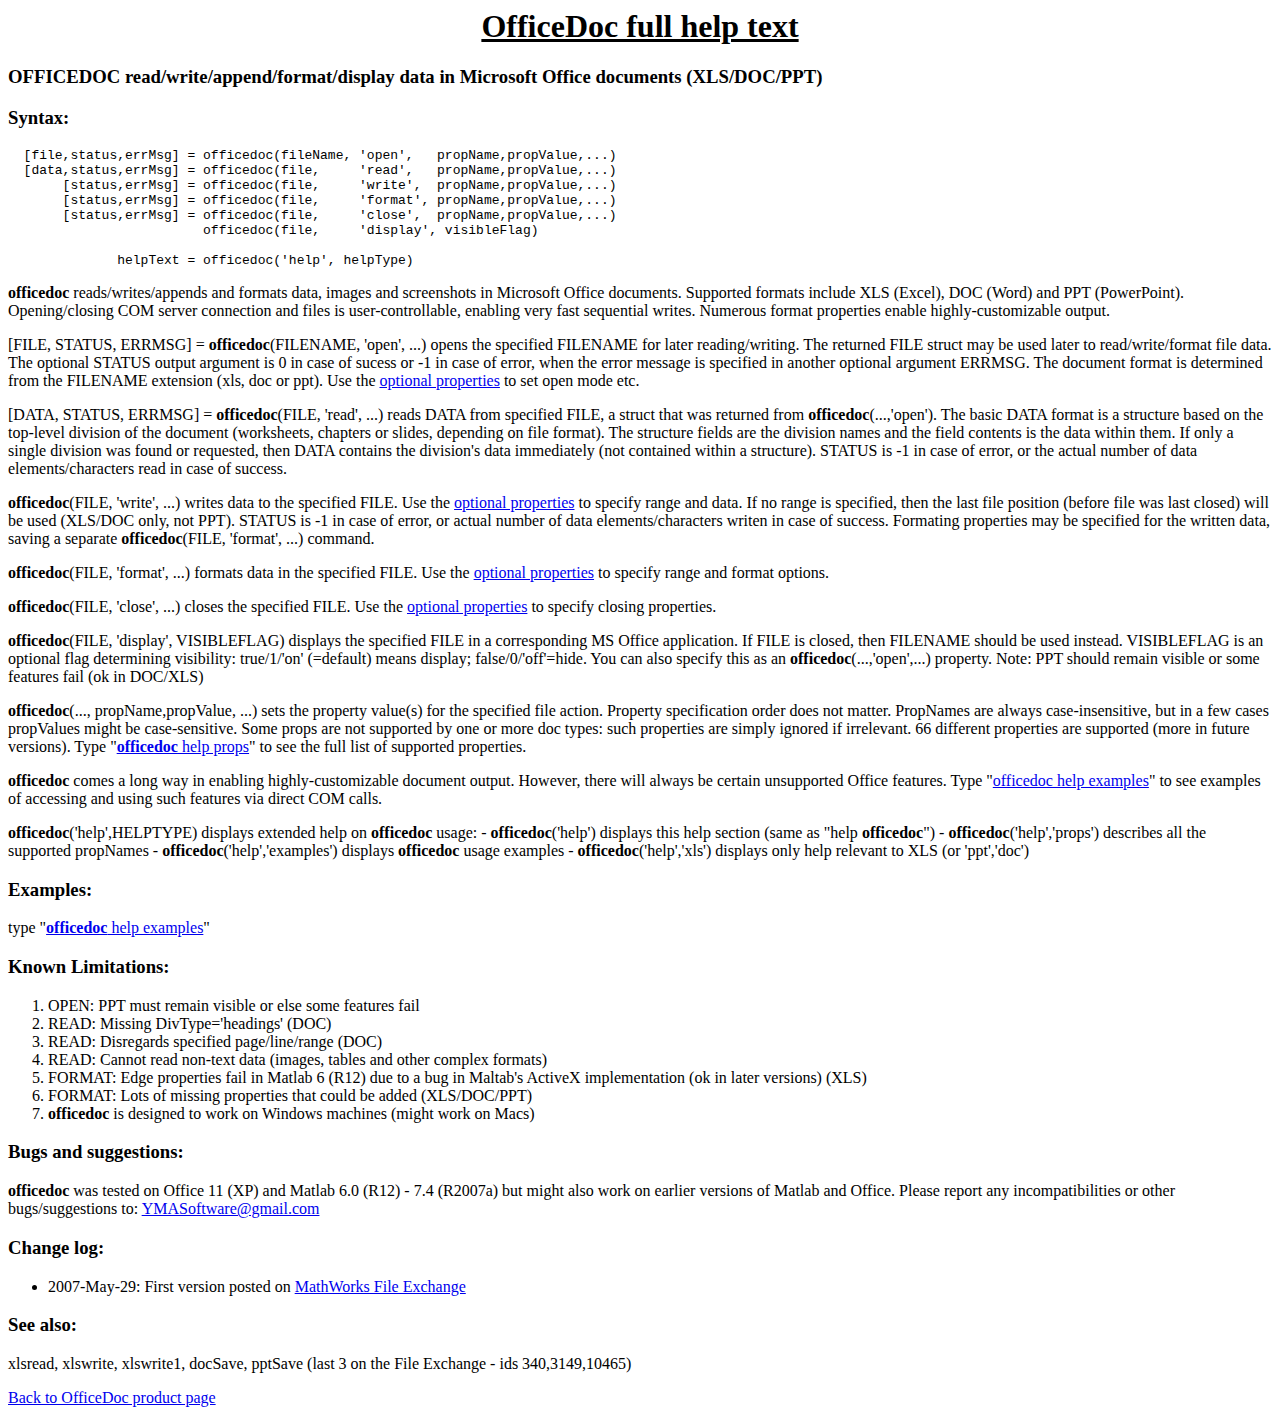
<file: trunk/matlab/tools/officedoc/help.html>
<HTML><HEAD>
<TITLE>OfficeDoc Full Help Text</TITLE>
<META NAME='description' CONTENT="OfficeDoc full help text">
<META NAME='copyright' CONTENT='OfficeDoc copyright 2007 YMA Software. All Rights Reserved. Designated trademarks and brands are the property of their respective owners.'>
<META NAME='copyright' CONTENT='ProStores technology portions copyright 1997-2007 ProStores, Inc. All Rights Reserved. Designated trademarks and brands are the property of their respective owners.'>
</HEAD>
<BODY BGCOLOR='#FFFFFF'>
<h1><u><center>OfficeDoc full help text</center></u></h1>
<p>
<h3>OFFICEDOC read/write/append/format/display data in Microsoft Office documents (XLS/DOC/PPT)</h3>
<p>
<h3>Syntax:</h3><pre>
  [file,status,errMsg] = officedoc(fileName, 'open',   propName,propValue,...)
  [data,status,errMsg] = officedoc(file,     'read',   propName,propValue,...)
       [status,errMsg] = officedoc(file,     'write',  propName,propValue,...)
       [status,errMsg] = officedoc(file,     'format', propName,propValue,...)
       [status,errMsg] = officedoc(file,     'close',  propName,propValue,...)
                         officedoc(file,     'display', visibleFlag)

              helpText = officedoc('help', helpType)
</pre><p>
<b>officedoc</b> reads/writes/appends and formats data, images and screenshots
in Microsoft Office documents. Supported formats include XLS (Excel),
DOC (Word) and PPT (PowerPoint). Opening/closing COM server connection
and files is user-controllable, enabling very fast sequential writes.
Numerous format properties enable highly-customizable output.
<p>
[FILE, STATUS, ERRMSG] = <b>officedoc</b>(FILENAME, 'open', ...) opens the
specified FILENAME for later reading/writing. The returned FILE struct
may be used later to read/write/format file data. The optional STATUS
output argument is 0 in case of sucess or -1 in case of error, when
the error message is specified in another optional argument ERRMSG.
The document format is determined from the FILENAME extension (xls,
doc or ppt). Use the <a href="props.html">optional properties</a> to set open mode etc.
<p>
[DATA, STATUS, ERRMSG] = <b>officedoc</b>(FILE, 'read', ...) reads DATA from
specified FILE, a struct that was returned from <b>officedoc</b>(...,'open').
The basic DATA format is a structure based on the top-level division
of the document (worksheets, chapters or slides, depending on file
format). The structure fields are the division names and the field
contents is the data within them. If only a single division was found
or requested, then DATA contains the division's data immediately (not
contained within a structure). STATUS is -1 in case of error, or the
actual number of data elements/characters read in case of success.
<p>
<b>officedoc</b>(FILE, 'write', ...) writes data to the specified FILE.
Use the <a href="props.html">optional properties</a> to specify range and data. If no range is
specified, then the last file position (before file was last closed)
will be used (XLS/DOC only, not PPT). STATUS is -1 in case of error,
or actual number of data elements/characters writen in case of success.
Formating properties may be specified for the written data, saving a
separate <b>officedoc</b>(FILE, 'format', ...) command.
<p>
<b>officedoc</b>(FILE, 'format', ...) formats data in the specified FILE.
Use the <a href="props.html">optional properties</a> to specify range and format options.
<p>
<b>officedoc</b>(FILE, 'close', ...) closes the specified FILE.
Use the <a href="props.html">optional properties</a> to specify closing properties.
<p>
<b>officedoc</b>(FILE, 'display', VISIBLEFLAG) displays the specified FILE in
a corresponding MS Office application. If FILE is closed, then FILENAME
should be used instead. VISIBLEFLAG is an optional flag determining
visibility: true/1/'on' (=default) means display; false/0/'off'=hide.
You can also specify this as an <b>officedoc</b>(...,'open',...) property.
Note: PPT should remain visible or some features fail (ok in DOC/XLS)
<p>
<b>officedoc</b>(..., propName,propValue, ...) sets the property value(s)
for the specified file action. Property specification order does
not matter. PropNames are always case-insensitive, but in a few cases
propValues might be case-sensitive. Some props are not supported by
one or more doc types: such properties are simply ignored if irrelevant.
66 different properties are supported (more in future versions).
Type "<a href="props.html"><b>officedoc</b> help props</a>" to see the full list of supported properties.
<p>
<b>officedoc</b> comes a long way in enabling highly-customizable document
output. However, there will always be certain unsupported Office features.
Type "<a href="examples.html">officedoc help examples</a>" to see examples of accessing and
using such features via direct COM calls.
<p>
<b>officedoc</b>('help',HELPTYPE) displays extended help on <b>officedoc</b> usage:
- <b>officedoc</b>('help') displays this help section (same as "help <b>officedoc</b>")
- <b>officedoc</b>('help','props') describes all the supported propNames
- <b>officedoc</b>('help','examples') displays <b>officedoc</b> usage examples
- <b>officedoc</b>('help','xls') displays only help relevant to XLS (or 'ppt','doc')
<p>
<h3>Examples:</h3> type "<a href="examples.html"><b>officedoc</b> help examples</a>"
<p>
<h3>Known Limitations:</h3><ol>
  <li> OPEN:   PPT must remain visible or else some features fail
  <li> READ:   Missing DivType='headings' (DOC)
  <li> READ:   Disregards specified page/line/range (DOC)
  <li> READ:   Cannot read non-text data (images, tables and other complex formats)
  <li> FORMAT: Edge properties fail in Matlab 6 (R12) due to a bug in
             Maltab's ActiveX implementation (ok in later versions) (XLS)
  <li> FORMAT: Lots of missing properties that could be added (XLS/DOC/PPT)
  <li> <b>officedoc</b> is designed to work on Windows machines (might work on Macs)
</ol><p>
<h3>Bugs and suggestions:</h3>
  <b>officedoc</b> was tested on Office 11 (XP) and Matlab 6.0 (R12) - 7.4 (R2007a)
  but might also work on earlier versions of Matlab and Office.
  Please report any incompatibilities or other bugs/suggestions to:
  <a href="mailto:YMASoftware@gmail.com">YMASoftware@gmail.com</a>
<p>
<h3>Change log:</h3><ul>
  <li>2007-May-29: First version posted on <a href="http://www.mathworks.com/matlabcentral/fileexchange/loadAuthor.do?objectType=author&mfx=1&objectId=1096533#">MathWorks File Exchange</a>
</ul>
<p>
<h3>See also:</h3>
  xlsread, xlswrite, xlswrite1, docSave, pptSave (last 3 on the File Exchange - ids 340,3149,10465)
<p>
<a href="http://www.ymasoftware.com/servlet/Detail?no=1">Back to OfficeDoc product page</a>
</BODY></HTML>
</file>
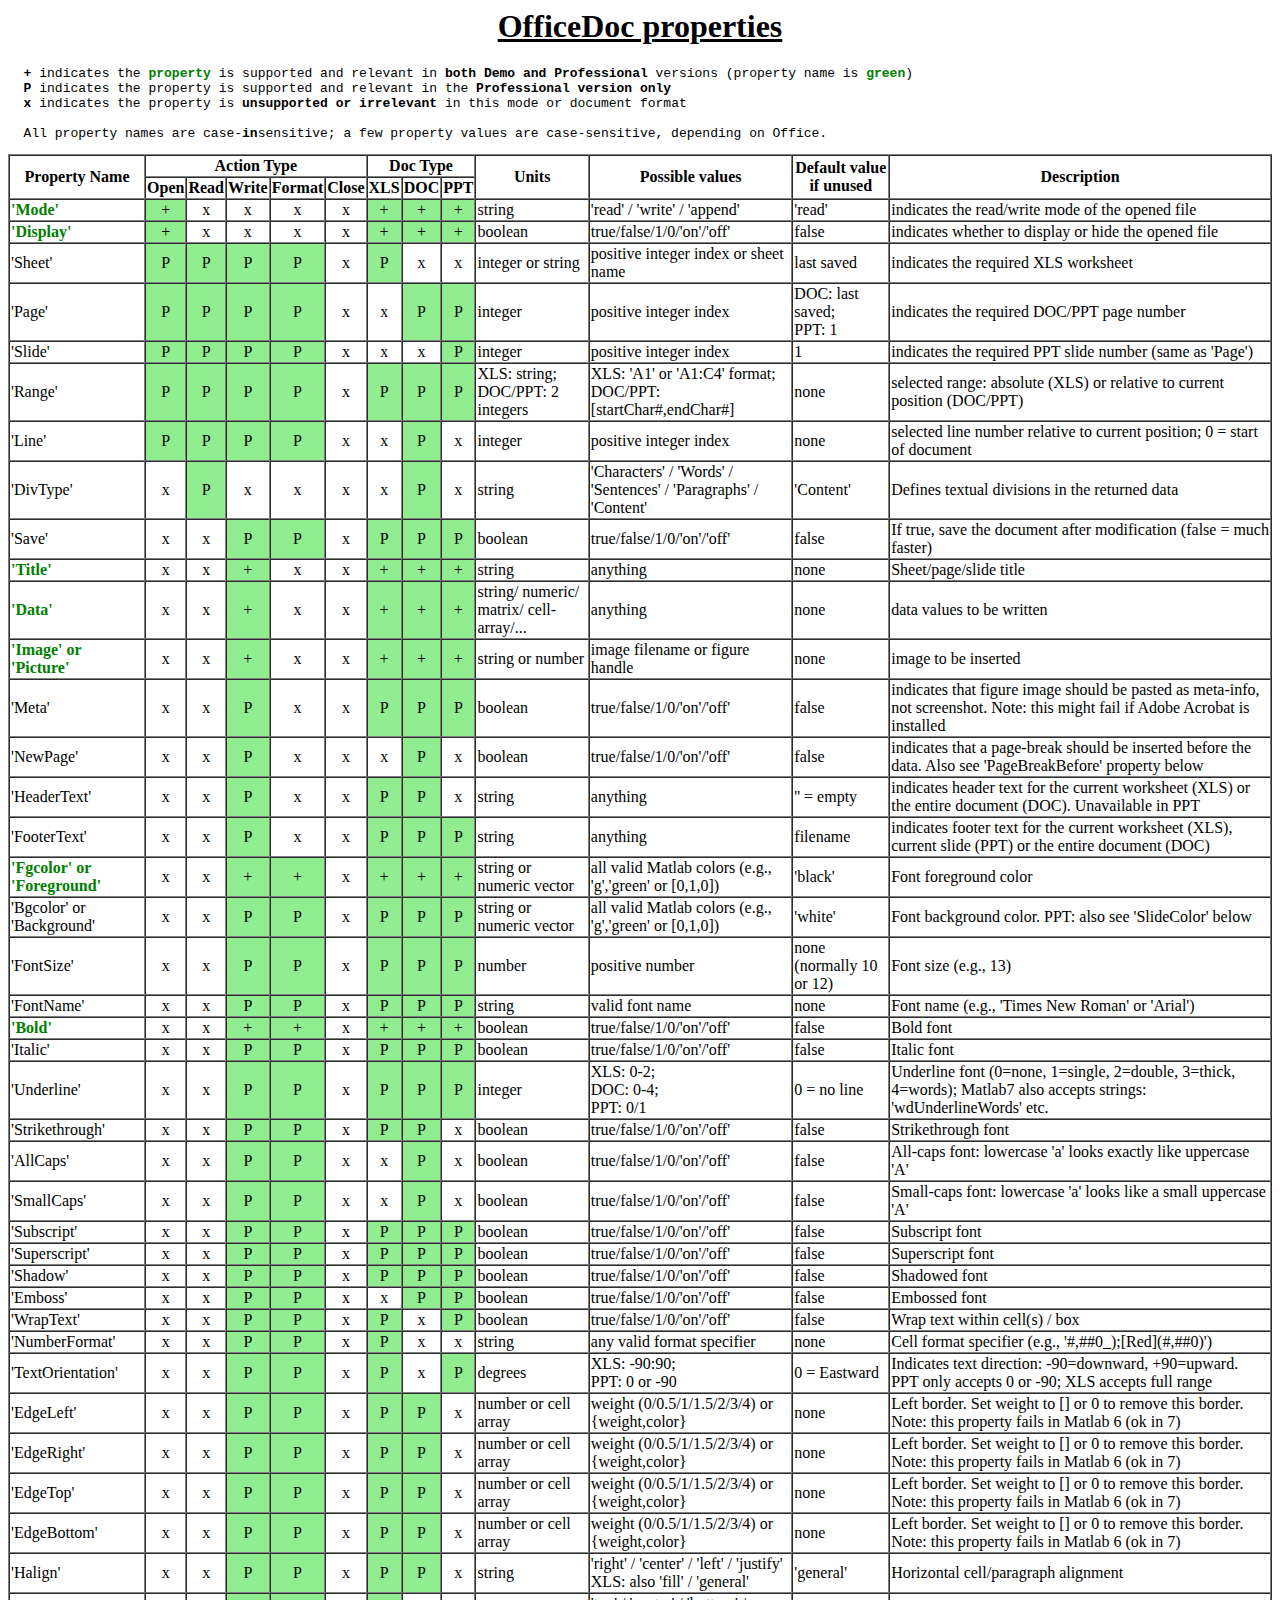
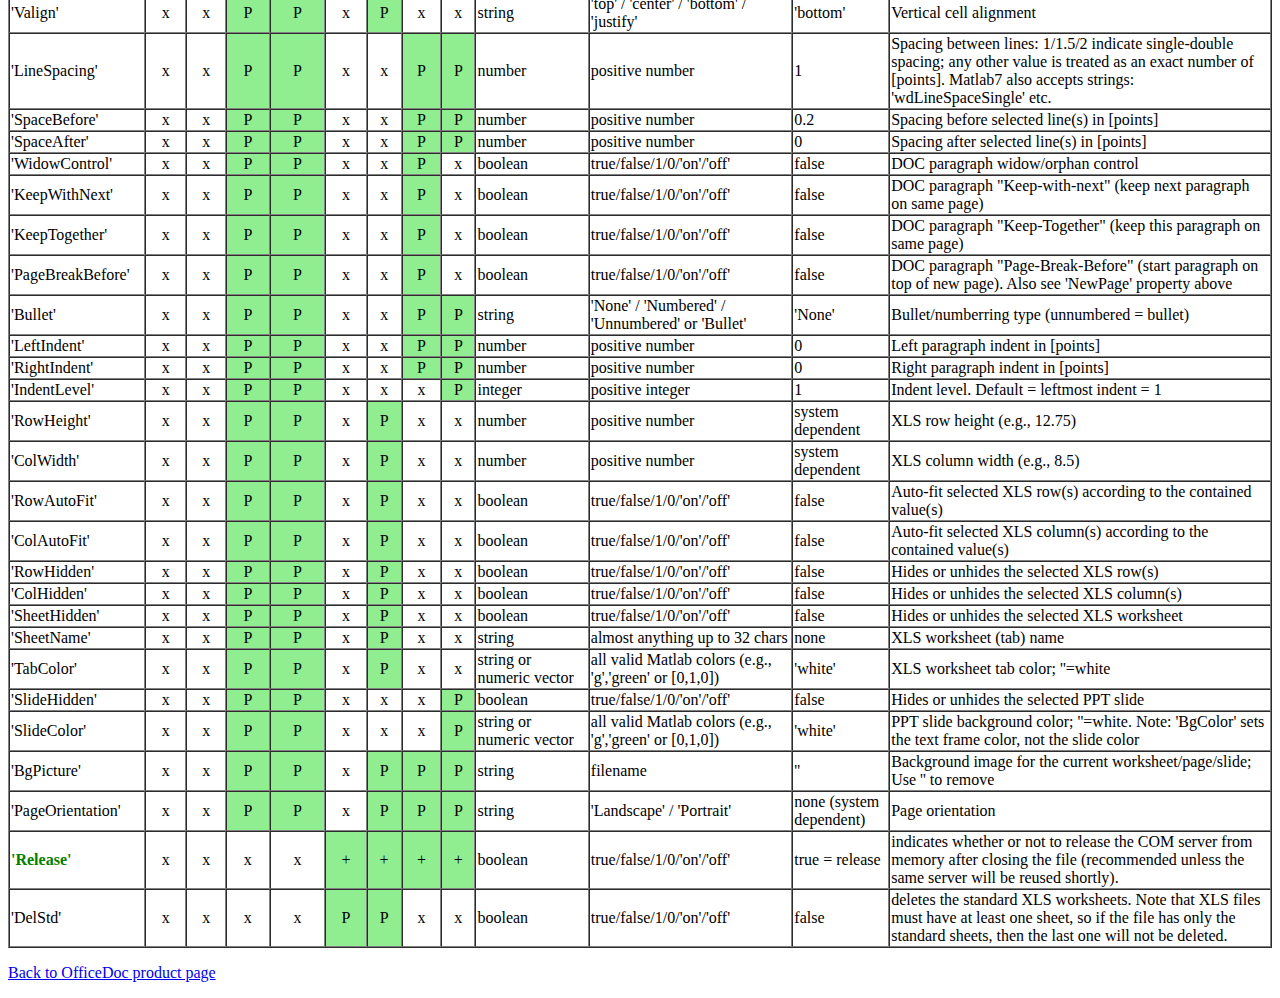
<file: trunk/matlab/tools/officedoc/props.html>
<HTML><HEAD>
<TITLE>OfficeDoc Properties</TITLE>
<META NAME='description' CONTENT="Accepted OfficeDoc properties">
<META NAME='copyright' CONTENT='ProStores technology portions copyright 1997-2007 ProStores, Inc. All Rights Reserved.
 Designated trademarks and brands are the property of their respective owners.'>
</HEAD>
<BODY BGCOLOR='#FFFFFF'>
<ss:value source="$page.header"/>
<h1><u><center>OfficeDoc properties</center></u></h1>
<p><pre>
  <b>+</b> indicates the <font color="green"><b>property</b></font> is supported and relevant in <b>both Demo and Professional</b> versions (property name is <font color="green"><b>green</b></font>)
  <b>P</b> indicates the property is supported and relevant in the <b>Professional version only</b>
  <b>x</b> indicates the property is <b>unsupported or irrelevant</b> in this mode or document format
  
  All property names are case-<b>in</b>sensitive; a few property values are case-sensitive, depending on Office.
</pre>
<font size="-1">
<table border="1" cellspacing="0">
  <tr>
    <th rowspan="2">Property Name</th>
    <th colspan="5">Action Type</th>
    <th colspan="3">Doc Type</th>
    <th rowspan="2">Units</th>
    <th rowspan="2">Possible values</th>
    <th rowspan="2">Default value if unused</th>
    <th rowspan="2">Description</th>
  </tr>
  <tr>
    <th>Open</th>
    <th>Read</th>
    <th>Write</th>
    <th>Format</th>
    <th>Close</th>
    <th>XLS</th>
    <th>DOC</th>
    <th>PPT</th>
  </tr>
  <tr>
    <td><font color="green"><b>'Mode'</b></font></td><td align="center" bgcolor="lightgreen">+</td><td align="center">x</td><td align="center">x</td><td align="center">x</td><td align="center">x</td>
    <td align="center" bgcolor="lightgreen">+</td><td align="center" bgcolor="lightgreen">+</td><td align="center" bgcolor="lightgreen">+</td>
    <td>string</td><td>'read' / 'write' / 'append'</td><td>'read'</td><td>indicates the read/write mode of the opened file</td>
  </tr>
  <tr>
    <td><font color="green"><b>'Display'</b></font></td><td align="center" bgcolor="lightgreen">+</td><td align="center">x</td><td align="center">x</td><td align="center">x</td><td align="center">x</td>
    <td align="center" bgcolor="lightgreen">+</td><td align="center" bgcolor="lightgreen">+</td><td align="center" bgcolor="lightgreen">+</td>
    <td>boolean</td><td>true/false/1/0/'on'/'off'</td><td>false</td><td>indicates whether to display or hide the opened file</td>
  </tr>
  <tr>
    <td>'Sheet'</td><td align="center" bgcolor="lightgreen">P</td><td align="center" bgcolor="lightgreen">P</td><td align="center" bgcolor="lightgreen">P</td><td align="center" bgcolor="lightgreen">P</td><td align="center">x</td>
    <td align="center" bgcolor="lightgreen">P</td><td align="center">x</td><td align="center">x</td>
    <td>integer or string</td><td>positive integer index or sheet name</td><td>last saved</td><td>indicates the required XLS worksheet</td>
  </tr>
  <tr>
    <td>'Page'</td><td align="center" bgcolor="lightgreen">P</td><td align="center" bgcolor="lightgreen">P</td><td align="center" bgcolor="lightgreen">P</td><td align="center" bgcolor="lightgreen">P</td><td align="center">x</td>
    <td align="center">x</td><td align="center" bgcolor="lightgreen">P</td><td align="center" bgcolor="lightgreen">P</td>
    <td>integer</td><td>positive integer index</td><td>DOC: last saved;<br> PPT: 1</td><td>indicates the required DOC/PPT page number</td>
  </tr>
  <tr>
    <td>'Slide'</td><td align="center" bgcolor="lightgreen">P</td><td align="center" bgcolor="lightgreen">P</td><td align="center" bgcolor="lightgreen">P</td><td align="center" bgcolor="lightgreen">P</td><td align="center">x</td>
    <td align="center">x</td><td align="center">x</td><td align="center" bgcolor="lightgreen">P</td>
    <td>integer</td><td>positive integer index</td><td>1</td><td>indicates the required PPT slide number (same as 'Page')</td>
  </tr>
  <tr>
    <td>'Range'</td><td align="center" bgcolor="lightgreen">P</td><td align="center" bgcolor="lightgreen">P</td><td align="center" bgcolor="lightgreen">P</td><td align="center" bgcolor="lightgreen">P</td><td align="center">x</td>
    <td align="center" bgcolor="lightgreen">P</td><td align="center" bgcolor="lightgreen">P</td><td align="center" bgcolor="lightgreen">P</td>
    <td>XLS: string;<br> DOC/PPT: 2 integers</td><td>XLS: 'A1' or 'A1:C4' format;<br> DOC/PPT: [startChar#,endChar#]</td><td>none</td><td>selected range: absolute (XLS) or relative to current position (DOC/PPT)</td>
  </tr>
  <tr>
    <td>'Line'</td><td align="center" bgcolor="lightgreen">P</td><td align="center" bgcolor="lightgreen">P</td><td align="center" bgcolor="lightgreen">P</td><td align="center" bgcolor="lightgreen">P</td><td align="center">x</td>
    <td align="center">x</td><td align="center" bgcolor="lightgreen">P</td><td align="center">x</td>
    <td>integer</td><td>positive integer index</td><td>none</td><td>selected line number relative to current position; 0 = start of document</td>
  </tr>
  <tr>
    <td>'DivType'</td><td align="center">x</td><td align="center" bgcolor="lightgreen">P</td><td align="center">x</td><td align="center">x</td><td align="center">x</td>
    <td align="center">x</td><td align="center" bgcolor="lightgreen">P</td><td align="center">x</td>
    <td>string</td><td>'Characters' / 'Words' / 'Sentences' / 'Paragraphs' / 'Content'</td><td>'Content'</td><td>Defines textual divisions in the returned data</td>
  </tr>
  <tr>
    <td>'Save'</td><td align="center">x</td><td align="center">x</td><td align="center" bgcolor="lightgreen">P</td><td align="center" bgcolor="lightgreen">P</td><td align="center">x</td>
    <td align="center" bgcolor="lightgreen">P</td><td align="center" bgcolor="lightgreen">P</td><td align="center" bgcolor="lightgreen">P</td>
    <td>boolean</td><td>true/false/1/0/'on'/'off'</td><td>false</td><td>If true, save the document after modification (false = much faster)</td>
  </tr>
  <tr>
    <td><font color="green"><b>'Title'</b></font></td><td align="center">x</td><td align="center">x</td><td align="center" bgcolor="lightgreen">+</td><td align="center">x</td><td align="center">x</td>
    <td align="center" bgcolor="lightgreen">+</td><td align="center" bgcolor="lightgreen">+</td><td align="center" bgcolor="lightgreen">+</td>
    <td>string</td><td>anything</td><td>none</td><td>Sheet/page/slide title</td>
  </tr>
  <tr>
    <td><font color="green"><b>'Data'</b></font></td><td align="center">x</td><td align="center">x</td><td align="center" bgcolor="lightgreen">+</td><td align="center">x</td><td align="center">x</td>
    <td align="center" bgcolor="lightgreen">+</td><td align="center" bgcolor="lightgreen">+</td><td align="center" bgcolor="lightgreen">+</td>
    <td>string/ numeric/ matrix/ cell-array/...</td><td>anything</td><td>none</td><td>data values to be written</td>
  </tr>
  <tr>
    <td><font color="green"><b>'Image' or 'Picture'</b></font></td><td align="center">x</td><td align="center">x</td><td align="center" bgcolor="lightgreen">+</td><td align="center">x</td><td align="center">x</td>
    <td align="center" bgcolor="lightgreen">+</td><td align="center" bgcolor="lightgreen">+</td><td align="center" bgcolor="lightgreen">+</td>
    <td>string or number</td><td>image filename or figure handle</td><td>none</td><td>image to be inserted</td>
  </tr>
  <tr>
    <td>'Meta'</td><td align="center">x</td><td align="center">x</td><td align="center" bgcolor="lightgreen">P</td><td align="center">x</td><td align="center">x</td>
    <td align="center" bgcolor="lightgreen">P</td><td align="center" bgcolor="lightgreen">P</td><td align="center" bgcolor="lightgreen">P</td>
    <td>boolean</td><td>true/false/1/0/'on'/'off'</td><td>false</td><td>indicates that figure image should be pasted as meta-info, not screenshot. Note: this might fail if Adobe Acrobat is installed</td>
  </tr>
  <tr>
    <td>'NewPage'</td><td align="center">x</td><td align="center">x</td><td align="center" bgcolor="lightgreen">P</td><td align="center">x</td><td align="center">x</td>
    <td align="center">x</td><td align="center" bgcolor="lightgreen">P</td><td align="center">x</td>
    <td>boolean</td><td>true/false/1/0/'on'/'off'</td><td>false</td><td>indicates that a page-break should be inserted before the data. Also see 'PageBreakBefore' property below</td>
  </tr>
  <tr>
    <td>'HeaderText'</td><td align="center">x</td><td align="center">x</td><td align="center" bgcolor="lightgreen">P</td><td align="center">x</td><td align="center">x</td>
    <td align="center" bgcolor="lightgreen">P</td><td align="center" bgcolor="lightgreen">P</td><td align="center">x</td>
    <td>string</td><td>anything</td><td>'' = empty</td><td>indicates header text for the current worksheet (XLS) or the entire document (DOC). Unavailable in PPT</td>
  </tr>
  <tr>
    <td>'FooterText'</td><td align="center">x</td><td align="center">x</td><td align="center" bgcolor="lightgreen">P</td><td align="center">x</td><td align="center">x</td>
    <td align="center" bgcolor="lightgreen">P</td><td align="center" bgcolor="lightgreen">P</td><td align="center" bgcolor="lightgreen">P</td>
    <td>string</td><td>anything</td><td>filename</td><td>indicates footer text for the current worksheet (XLS), current slide (PPT) or the entire document (DOC)</td>
  </tr>
  <tr>
    <td><font color="green"><b>'Fgcolor' or 'Foreground'</b></font></td><td align="center">x</td><td align="center">x</td><td align="center" bgcolor="lightgreen">+</td><td align="center" bgcolor="lightgreen">+</td><td align="center">x</td>
    <td align="center" bgcolor="lightgreen">+</td><td align="center" bgcolor="lightgreen">+</td><td align="center" bgcolor="lightgreen">+</td>
    <td>string or numeric vector</td><td>all valid Matlab colors (e.g., 'g','green' or [0,1,0])</td><td>'black'</td><td>Font foreground color</td>
  </tr>
  <tr>
    <td>'Bgcolor' or 'Background'</td><td align="center">x</td><td align="center">x</td><td align="center" bgcolor="lightgreen">P</td><td align="center" bgcolor="lightgreen">P</td><td align="center">x</td>
    <td align="center" bgcolor="lightgreen">P</td><td align="center" bgcolor="lightgreen">P</td><td align="center" bgcolor="lightgreen">P</td>
    <td>string or numeric vector</td><td>all valid Matlab colors (e.g., 'g','green' or [0,1,0])</td><td>'white'</td><td>Font background color. PPT: also see 'SlideColor' below</td>
  </tr>
  <tr>
    <td>'FontSize'</td><td align="center">x</td><td align="center">x</td><td align="center" bgcolor="lightgreen">P</td><td align="center" bgcolor="lightgreen">P</td><td align="center">x</td>
    <td align="center" bgcolor="lightgreen">P</td><td align="center" bgcolor="lightgreen">P</td><td align="center" bgcolor="lightgreen">P</td>
    <td>number</td><td>positive number</td><td>none (normally 10 or 12)</td><td>Font size (e.g., 13)</td>
  </tr>
  <tr>
    <td>'FontName'</td><td align="center">x</td><td align="center">x</td><td align="center" bgcolor="lightgreen">P</td><td align="center" bgcolor="lightgreen">P</td><td align="center">x</td>
    <td align="center" bgcolor="lightgreen">P</td><td align="center" bgcolor="lightgreen">P</td><td align="center" bgcolor="lightgreen">P</td>
    <td>string</td><td>valid font name</td><td>none</td><td>Font name (e.g., 'Times New Roman' or 'Arial')</td>
  </tr>
  <tr>
    <td><font color="green"><b>'Bold'</b></font></td><td align="center">x</td><td align="center">x</td><td align="center" bgcolor="lightgreen">+</td><td align="center" bgcolor="lightgreen">+</td><td align="center">x</td>
    <td align="center" bgcolor="lightgreen">+</td><td align="center" bgcolor="lightgreen">+</td><td align="center" bgcolor="lightgreen">+</td>
    <td>boolean</td><td>true/false/1/0/'on'/'off'</td><td>false</td><td>Bold font</td>
  </tr>
  <tr>
    <td>'Italic'</td><td align="center">x</td><td align="center">x</td><td align="center" bgcolor="lightgreen">P</td><td align="center" bgcolor="lightgreen">P</td><td align="center">x</td>
    <td align="center" bgcolor="lightgreen">P</td><td align="center" bgcolor="lightgreen">P</td><td align="center" bgcolor="lightgreen">P</td>
    <td>boolean</td><td>true/false/1/0/'on'/'off'</td><td>false</td><td>Italic font</td>
  </tr>
  <tr>
    <td>'Underline'</td><td align="center">x</td><td align="center">x</td><td align="center" bgcolor="lightgreen">P</td><td align="center" bgcolor="lightgreen">P</td><td align="center">x</td>
    <td align="center" bgcolor="lightgreen">P</td><td align="center" bgcolor="lightgreen">P</td><td align="center" bgcolor="lightgreen">P</td>
    <td>integer</td><td>XLS: 0-2;<br> DOC: 0-4;<br> PPT: 0/1</td><td>0 = no line</td><td>Underline font (0=none, 1=single, 2=double, 3=thick, 4=words); Matlab7 also accepts strings: 'wdUnderlineWords' etc.</td>
  </tr>
  <tr>
    <td>'Strikethrough'</td><td align="center">x</td><td align="center">x</td><td align="center" bgcolor="lightgreen">P</td><td align="center" bgcolor="lightgreen">P</td><td align="center">x</td>
    <td align="center" bgcolor="lightgreen">P</td><td align="center" bgcolor="lightgreen">P</td><td align="center">x</td>
    <td>boolean</td><td>true/false/1/0/'on'/'off'</td><td>false</td><td>Strikethrough font</td>
  </tr>
  <tr>
    <td>'AllCaps'</td><td align="center">x</td><td align="center">x</td><td align="center" bgcolor="lightgreen">P</td><td align="center" bgcolor="lightgreen">P</td><td align="center">x</td>
    <td align="center">x</td><td align="center" bgcolor="lightgreen">P</td><td align="center">x</td>
    <td>boolean</td><td>true/false/1/0/'on'/'off'</td><td>false</td><td>All-caps font: lowercase 'a' looks exactly like uppercase 'A'</td>
  </tr>
  <tr>
    <td>'SmallCaps'</td><td align="center">x</td><td align="center">x</td><td align="center" bgcolor="lightgreen">P</td><td align="center" bgcolor="lightgreen">P</td><td align="center">x</td>
    <td align="center">x</td><td align="center" bgcolor="lightgreen">P</td><td align="center">x</td>
    <td>boolean</td><td>true/false/1/0/'on'/'off'</td><td>false</td><td>Small-caps font: lowercase 'a' looks like a small uppercase 'A'</td>
  </tr>
  <tr>
    <td>'Subscript'</td><td align="center">x</td><td align="center">x</td><td align="center" bgcolor="lightgreen">P</td><td align="center" bgcolor="lightgreen">P</td><td align="center">x</td>
    <td align="center" bgcolor="lightgreen">P</td><td align="center" bgcolor="lightgreen">P</td><td align="center" bgcolor="lightgreen">P</td>
    <td>boolean</td><td>true/false/1/0/'on'/'off'</td><td>false</td><td>Subscript font</td>
  </tr>
  <tr>
    <td>'Superscript'</td><td align="center">x</td><td align="center">x</td><td align="center" bgcolor="lightgreen">P</td><td align="center" bgcolor="lightgreen">P</td><td align="center">x</td>
    <td align="center" bgcolor="lightgreen">P</td><td align="center" bgcolor="lightgreen">P</td><td align="center" bgcolor="lightgreen">P</td>
    <td>boolean</td><td>true/false/1/0/'on'/'off'</td><td>false</td><td>Superscript font</td>
  </tr>
  <tr>
    <td>'Shadow'</td><td align="center">x</td><td align="center">x</td><td align="center" bgcolor="lightgreen">P</td><td align="center" bgcolor="lightgreen">P</td><td align="center">x</td>
    <td align="center" bgcolor="lightgreen">P</td><td align="center" bgcolor="lightgreen">P</td><td align="center" bgcolor="lightgreen">P</td>
    <td>boolean</td><td>true/false/1/0/'on'/'off'</td><td>false</td><td>Shadowed font</td>
  </tr>
  <tr>
    <td>'Emboss'</td><td align="center">x</td><td align="center">x</td><td align="center" bgcolor="lightgreen">P</td><td align="center" bgcolor="lightgreen">P</td><td align="center">x</td>
    <td align="center">x</td><td align="center" bgcolor="lightgreen">P</td><td align="center" bgcolor="lightgreen">P</td>
    <td>boolean</td><td>true/false/1/0/'on'/'off'</td><td>false</td><td>Embossed font</td>
  </tr>
  <tr>
    <td>'WrapText'</td><td align="center">x</td><td align="center">x</td><td align="center" bgcolor="lightgreen">P</td><td align="center" bgcolor="lightgreen">P</td><td align="center">x</td>
    <td align="center" bgcolor="lightgreen">P</td><td align="center">x</td><td align="center" bgcolor="lightgreen">P</td>
    <td>boolean</td><td>true/false/1/0/'on'/'off'</td><td>false</td><td>Wrap text within cell(s) / box</td>
  </tr>
  <tr>
    <td>'NumberFormat'</td><td align="center">x</td><td align="center">x</td><td align="center" bgcolor="lightgreen">P</td><td align="center" bgcolor="lightgreen">P</td><td align="center">x</td>
    <td align="center" bgcolor="lightgreen">P</td><td align="center">x</td><td align="center">x</td>
    <td>string</td><td>any valid format specifier</td><td>none</td><td>Cell format specifier (e.g., '#,##0_);[Red](#,##0)')</td>
  </tr>
  <tr>
    <td>'TextOrientation'</td><td align="center">x</td><td align="center">x</td><td align="center" bgcolor="lightgreen">P</td><td align="center" bgcolor="lightgreen">P</td><td align="center">x</td>
    <td align="center" bgcolor="lightgreen">P</td><td align="center">x</td><td align="center" bgcolor="lightgreen">P</td>
    <td>degrees</td><td>XLS: -90:90;<br> PPT: 0 or -90</td><td>0 = Eastward</td><td>Indicates text direction: -90=downward, +90=upward. PPT only accepts 0 or -90; XLS accepts full range</td>
  </tr>
  <tr>
    <td>'EdgeLeft'</td><td align="center">x</td><td align="center">x</td><td align="center" bgcolor="lightgreen">P</td><td align="center" bgcolor="lightgreen">P</td><td align="center">x</td>
    <td align="center" bgcolor="lightgreen">P</td><td align="center" bgcolor="lightgreen">P</td><td align="center">x</td>
    <td>number or cell array</td><td>weight (0/0.5/1/1.5/2/3/4) or {weight,color}</td><td>none</td><td>Left border. Set weight to [] or 0 to remove this border. Note: this property fails in Matlab 6 (ok in 7)</td>
  </tr>
  <tr>
    <td>'EdgeRight'</td><td align="center">x</td><td align="center">x</td><td align="center" bgcolor="lightgreen">P</td><td align="center" bgcolor="lightgreen">P</td><td align="center">x</td>
    <td align="center" bgcolor="lightgreen">P</td><td align="center" bgcolor="lightgreen">P</td><td align="center">x</td>
    <td>number or cell array</td><td>weight (0/0.5/1/1.5/2/3/4) or {weight,color}</td><td>none</td><td>Left border. Set weight to [] or 0 to remove this border. Note: this property fails in Matlab 6 (ok in 7)</td>
  </tr>
  <tr>
    <td>'EdgeTop'</td><td align="center">x</td><td align="center">x</td><td align="center" bgcolor="lightgreen">P</td><td align="center" bgcolor="lightgreen">P</td><td align="center">x</td>
    <td align="center" bgcolor="lightgreen">P</td><td align="center" bgcolor="lightgreen">P</td><td align="center">x</td>
    <td>number or cell array</td><td>weight (0/0.5/1/1.5/2/3/4) or {weight,color}</td><td>none</td><td>Left border. Set weight to [] or 0 to remove this border. Note: this property fails in Matlab 6 (ok in 7)</td>
  </tr>
  <tr>
    <td>'EdgeBottom'</td><td align="center">x</td><td align="center">x</td><td align="center" bgcolor="lightgreen">P</td><td align="center" bgcolor="lightgreen">P</td><td align="center">x</td>
    <td align="center" bgcolor="lightgreen">P</td><td align="center" bgcolor="lightgreen">P</td><td align="center">x</td>
    <td>number or cell array</td><td>weight (0/0.5/1/1.5/2/3/4) or {weight,color}</td><td>none</td><td>Left border. Set weight to [] or 0 to remove this border. Note: this property fails in Matlab 6 (ok in 7)</td>
  </tr>
  <tr>
    <td>'Halign'</td><td align="center">x</td><td align="center">x</td><td align="center" bgcolor="lightgreen">P</td><td align="center" bgcolor="lightgreen">P</td><td align="center">x</td>
    <td align="center" bgcolor="lightgreen">P</td><td align="center" bgcolor="lightgreen">P</td><td align="center">x</td>
    <td>string</td><td>'right' / 'center' / 'left' / 'justify'<br> XLS: also 'fill' / 'general'</td><td>'general'</td><td>Horizontal cell/paragraph alignment</td>
  </tr>
  <tr>
    <td>'Valign'</td><td align="center">x</td><td align="center">x</td><td align="center" bgcolor="lightgreen">P</td><td align="center" bgcolor="lightgreen">P</td><td align="center">x</td>
    <td align="center" bgcolor="lightgreen">P</td><td align="center">x</td><td align="center">x</td>
    <td>string</td><td>'top' / 'center' / 'bottom' / 'justify'</td><td>'bottom'</td><td>Vertical cell alignment</td>
  </tr>
  <tr>
    <td>'LineSpacing'</td><td align="center">x</td><td align="center">x</td><td align="center" bgcolor="lightgreen">P</td><td align="center" bgcolor="lightgreen">P</td><td align="center">x</td>
    <td align="center">x</td><td align="center" bgcolor="lightgreen">P</td><td align="center" bgcolor="lightgreen">P</td>
    <td>number</td><td>positive number</td><td>1</td><td>Spacing between lines: 1/1.5/2 indicate single-double spacing; any other value is treated as an exact number of [points]. Matlab7 also accepts strings: 'wdLineSpaceSingle' etc.</td>
  </tr>
  <tr>
    <td>'SpaceBefore'</td><td align="center">x</td><td align="center">x</td><td align="center" bgcolor="lightgreen">P</td><td align="center" bgcolor="lightgreen">P</td><td align="center">x</td>
    <td align="center">x</td><td align="center" bgcolor="lightgreen">P</td><td align="center" bgcolor="lightgreen">P</td>
    <td>number</td><td>positive number</td><td>0.2</td><td>Spacing before selected line(s) in [points]</td>
  </tr>
  <tr>
    <td>'SpaceAfter'</td><td align="center">x</td><td align="center">x</td><td align="center" bgcolor="lightgreen">P</td><td align="center" bgcolor="lightgreen">P</td><td align="center">x</td>
    <td align="center">x</td><td align="center" bgcolor="lightgreen">P</td><td align="center" bgcolor="lightgreen">P</td>
    <td>number</td><td>positive number</td><td>0</td><td>Spacing after selected line(s) in [points]</td>
  </tr>
  <tr>
    <td>'WidowControl'</td><td align="center">x</td><td align="center">x</td><td align="center" bgcolor="lightgreen">P</td><td align="center" bgcolor="lightgreen">P</td><td align="center">x</td>
    <td align="center">x</td><td align="center" bgcolor="lightgreen">P</td><td align="center">x</td>
    <td>boolean</td><td>true/false/1/0/'on'/'off'</td><td>false</td><td>DOC paragraph widow/orphan control</td>
  </tr>
  <tr>
    <td>'KeepWithNext'</td><td align="center">x</td><td align="center">x</td><td align="center" bgcolor="lightgreen">P</td><td align="center" bgcolor="lightgreen">P</td><td align="center">x</td>
    <td align="center">x</td><td align="center" bgcolor="lightgreen">P</td><td align="center">x</td>
    <td>boolean</td><td>true/false/1/0/'on'/'off'</td><td>false</td><td>DOC paragraph "Keep-with-next" (keep next paragraph on same page)</td>
  </tr>
  <tr>
    <td>'KeepTogether'</td><td align="center">x</td><td align="center">x</td><td align="center" bgcolor="lightgreen">P</td><td align="center" bgcolor="lightgreen">P</td><td align="center">x</td>
    <td align="center">x</td><td align="center" bgcolor="lightgreen">P</td><td align="center">x</td>
    <td>boolean</td><td>true/false/1/0/'on'/'off'</td><td>false</td><td>DOC paragraph "Keep-Together" (keep this paragraph on same page)</td>
  </tr>
  <tr>
    <td>'PageBreakBefore'</td><td align="center">x</td><td align="center">x</td><td align="center" bgcolor="lightgreen">P</td><td align="center" bgcolor="lightgreen">P</td><td align="center">x</td>
    <td align="center">x</td><td align="center" bgcolor="lightgreen">P</td><td align="center">x</td>
    <td>boolean</td><td>true/false/1/0/'on'/'off'</td><td>false</td><td>DOC paragraph "Page-Break-Before" (start paragraph on top of new page). Also see 'NewPage' property above</td>
  </tr>
  <tr>
    <td>'Bullet'</td><td align="center">x</td><td align="center">x</td><td align="center" bgcolor="lightgreen">P</td><td align="center" bgcolor="lightgreen">P</td><td align="center">x</td>
    <td align="center">x</td><td align="center" bgcolor="lightgreen">P</td><td align="center" bgcolor="lightgreen">P</td>
    <td>string</td><td>'None' / 'Numbered' / 'Unnumbered' or 'Bullet'</td><td>'None'</td><td>Bullet/numberring type (unnumbered = bullet)</td>
  </tr>
  <tr>
    <td>'LeftIndent'</td><td align="center">x</td><td align="center">x</td><td align="center" bgcolor="lightgreen">P</td><td align="center" bgcolor="lightgreen">P</td><td align="center">x</td>
    <td align="center">x</td><td align="center" bgcolor="lightgreen">P</td><td align="center" bgcolor="lightgreen">P</td>
    <td>number</td><td>positive number</td><td>0</td><td>Left paragraph indent in [points]</td>
  </tr>
  <tr>
    <td>'RightIndent'</td><td align="center">x</td><td align="center">x</td><td align="center" bgcolor="lightgreen">P</td><td align="center" bgcolor="lightgreen">P</td><td align="center">x</td>
    <td align="center">x</td><td align="center" bgcolor="lightgreen">P</td><td align="center" bgcolor="lightgreen">P</td>
    <td>number</td><td>positive number</td><td>0</td><td>Right paragraph indent in [points]</td>
  </tr>
  <tr>
    <td>'IndentLevel'</td><td align="center">x</td><td align="center">x</td><td align="center" bgcolor="lightgreen">P</td><td align="center" bgcolor="lightgreen">P</td><td align="center">x</td>
    <td align="center">x</td><td align="center">x</td><td align="center" bgcolor="lightgreen">P</td>
    <td>integer</td><td>positive integer</td><td>1</td><td>Indent level. Default = leftmost indent = 1</td>
  </tr>
  <tr>
    <td>'RowHeight'</td><td align="center">x</td><td align="center">x</td><td align="center" bgcolor="lightgreen">P</td><td align="center" bgcolor="lightgreen">P</td><td align="center">x</td>
    <td align="center" bgcolor="lightgreen">P</td><td align="center">x</td><td align="center">x</td>
    <td>number</td><td>positive number</td><td>system dependent</td><td>XLS row height (e.g., 12.75)</td>
  </tr>
  <tr>
    <td>'ColWidth'</td><td align="center">x</td><td align="center">x</td><td align="center" bgcolor="lightgreen">P</td><td align="center" bgcolor="lightgreen">P</td><td align="center">x</td>
    <td align="center" bgcolor="lightgreen">P</td><td align="center">x</td><td align="center">x</td>
    <td>number</td><td>positive number</td><td>system dependent</td><td>XLS column width (e.g., 8.5)</td>
  </tr>
  <tr>
    <td>'RowAutoFit'</td><td align="center">x</td><td align="center">x</td><td align="center" bgcolor="lightgreen">P</td><td align="center" bgcolor="lightgreen">P</td><td align="center">x</td>
    <td align="center" bgcolor="lightgreen">P</td><td align="center">x</td><td align="center">x</td>
    <td>boolean</td><td>true/false/1/0/'on'/'off'</td><td>false</td><td>Auto-fit selected XLS row(s) according to the contained value(s)</td>
  </tr>
  <tr>
    <td>'ColAutoFit'</td><td align="center">x</td><td align="center">x</td><td align="center" bgcolor="lightgreen">P</td><td align="center" bgcolor="lightgreen">P</td><td align="center">x</td>
    <td align="center" bgcolor="lightgreen">P</td><td align="center">x</td><td align="center">x</td>
    <td>boolean</td><td>true/false/1/0/'on'/'off'</td><td>false</td><td>Auto-fit selected XLS column(s) according to the contained value(s)</td>
  </tr>
  <tr>
    <td>'RowHidden'</td><td align="center">x</td><td align="center">x</td><td align="center" bgcolor="lightgreen">P</td><td align="center" bgcolor="lightgreen">P</td><td align="center">x</td>
    <td align="center" bgcolor="lightgreen">P</td><td align="center">x</td><td align="center">x</td>
    <td>boolean</td><td>true/false/1/0/'on'/'off'</td><td>false</td><td>Hides or unhides the selected XLS row(s)</td>
  </tr>
  <tr>
    <td>'ColHidden'</td><td align="center">x</td><td align="center">x</td><td align="center" bgcolor="lightgreen">P</td><td align="center" bgcolor="lightgreen">P</td><td align="center">x</td>
    <td align="center" bgcolor="lightgreen">P</td><td align="center">x</td><td align="center">x</td>
    <td>boolean</td><td>true/false/1/0/'on'/'off'</td><td>false</td><td>Hides or unhides the selected XLS column(s)</td>
  </tr>
  <tr>
    <td>'SheetHidden'</td><td align="center">x</td><td align="center">x</td><td align="center" bgcolor="lightgreen">P</td><td align="center" bgcolor="lightgreen">P</td><td align="center">x</td>
    <td align="center" bgcolor="lightgreen">P</td><td align="center">x</td><td align="center">x</td>
    <td>boolean</td><td>true/false/1/0/'on'/'off'</td><td>false</td><td>Hides or unhides the selected XLS worksheet</td>
  </tr>
  <tr>
    <td>'SheetName'</td><td align="center">x</td><td align="center">x</td><td align="center" bgcolor="lightgreen">P</td><td align="center" bgcolor="lightgreen">P</td><td align="center">x</td>
    <td align="center" bgcolor="lightgreen">P</td><td align="center">x</td><td align="center">x</td>
    <td>string</td><td>almost anything up to 32 chars</td><td>none</td><td>XLS worksheet (tab) name</td>
  </tr>
  <tr>
    <td>'TabColor'</td><td align="center">x</td><td align="center">x</td><td align="center" bgcolor="lightgreen">P</td><td align="center" bgcolor="lightgreen">P</td><td align="center">x</td>
    <td align="center" bgcolor="lightgreen">P</td><td align="center">x</td><td align="center">x</td>
    <td>string or numeric vector</td><td>all valid Matlab colors (e.g., 'g','green' or [0,1,0])</td><td>'white'</td><td>XLS worksheet tab color; ''=white</td>
  </tr>
  <tr>
    <td>'SlideHidden'</td><td align="center">x</td><td align="center">x</td><td align="center" bgcolor="lightgreen">P</td><td align="center" bgcolor="lightgreen">P</td><td align="center">x</td>
    <td align="center">x</td><td align="center">x</td><td align="center" bgcolor="lightgreen">P</td>
    <td>boolean</td><td>true/false/1/0/'on'/'off'</td><td>false</td><td>Hides or unhides the selected PPT slide</td>
  </tr>
  <tr>
    <td>'SlideColor'</td><td align="center">x</td><td align="center">x</td><td align="center" bgcolor="lightgreen">P</td><td align="center" bgcolor="lightgreen">P</td><td align="center">x</td>
    <td align="center">x</td><td align="center">x</td><td align="center" bgcolor="lightgreen">P</td>
    <td>string or numeric vector</td><td>all valid Matlab colors (e.g., 'g','green' or [0,1,0])</td><td>'white'</td><td>PPT slide background color; ''=white. Note: 'BgColor' sets the text frame color, not the slide color</td>
  </tr>
  <tr>
    <td>'BgPicture'</td><td align="center">x</td><td align="center">x</td><td align="center" bgcolor="lightgreen">P</td><td align="center" bgcolor="lightgreen">P</td><td align="center">x</td>
    <td align="center" bgcolor="lightgreen">P</td><td align="center" bgcolor="lightgreen">P</td><td align="center" bgcolor="lightgreen">P</td>
    <td>string</td><td>filename</td><td>''</td><td>Background image for the current worksheet/page/slide; Use '' to remove</td>
  </tr>
  <tr>
    <td>'PageOrientation'</td><td align="center">x</td><td align="center">x</td><td align="center" bgcolor="lightgreen">P</td><td align="center" bgcolor="lightgreen">P</td><td align="center">x</td>
    <td align="center" bgcolor="lightgreen">P</td><td align="center" bgcolor="lightgreen">P</td><td align="center" bgcolor="lightgreen">P</td>
    <td>string</td><td>'Landscape' / 'Portrait'</td><td>none (system dependent)</td><td>Page orientation</td>
  </tr>
  <tr>
    <td><font color="green"><b>'Release'</b></font></td><td align="center">x</td><td align="center">x</td><td align="center">x</td><td align="center">x</td><td align="center" bgcolor="lightgreen">+</td>
    <td align="center" bgcolor="lightgreen">+</td><td align="center" bgcolor="lightgreen">+</td><td align="center" bgcolor="lightgreen">+</td>
    <td>boolean</td><td>true/false/1/0/'on'/'off'</td><td>true = release</td><td>indicates whether or not to release the COM server from memory after closing the file (recommended unless the same server will be reused shortly).</td>
  </tr>
  <tr>
    <td>'DelStd'</td><td align="center">x</td><td align="center">x</td><td align="center">x</td><td align="center">x</td><td align="center" bgcolor="lightgreen">P</td>
    <td align="center" bgcolor="lightgreen">P</td><td align="center">x</td><td align="center">x</td>
    <td>boolean</td><td>true/false/1/0/'on'/'off'</td><td>false</td><td>deletes the standard XLS worksheets. Note that XLS files must have at least one sheet, so if the file has only the standard sheets, then the last one will not be deleted.</td>
  </tr>
</table></font>

<p>
<a href="http://www.ymasoftware.com/servlet/Detail?no=1">Back to OfficeDoc product page</a>
</BODY></HTML>
</file>
